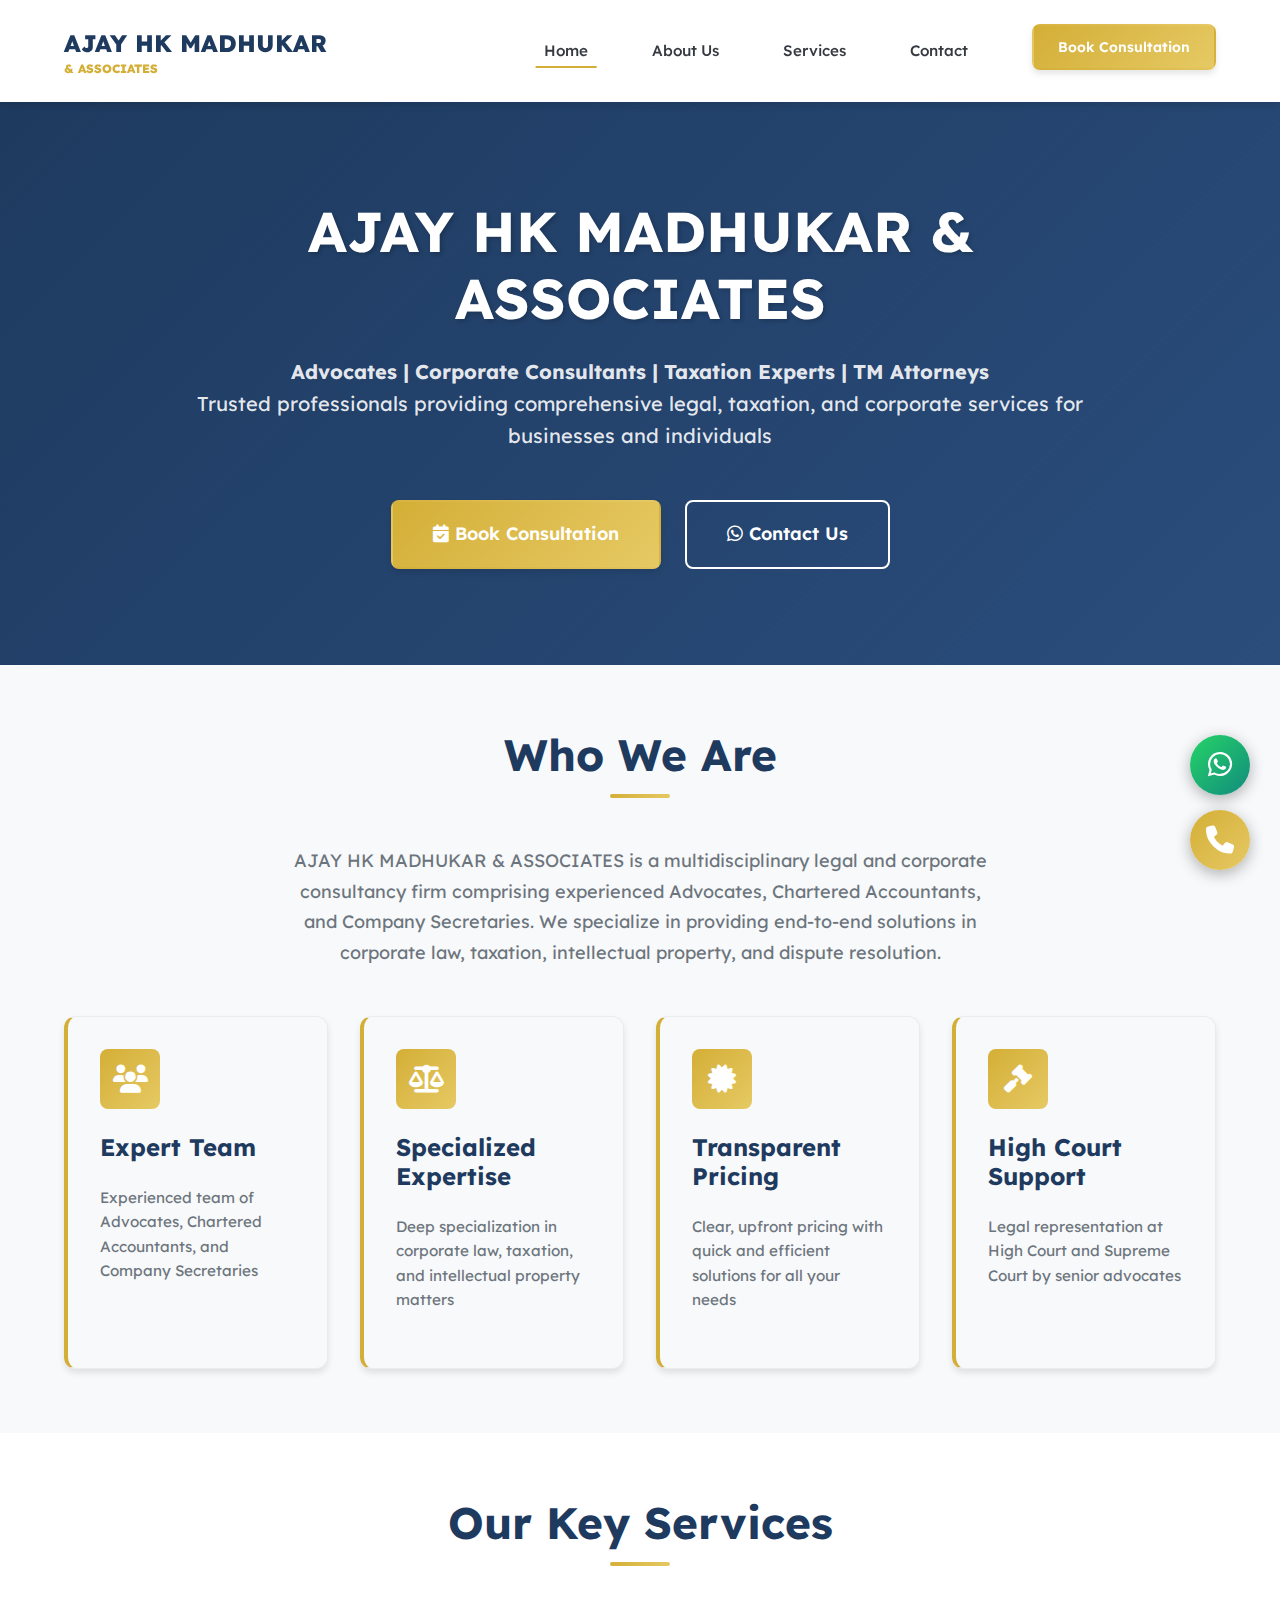
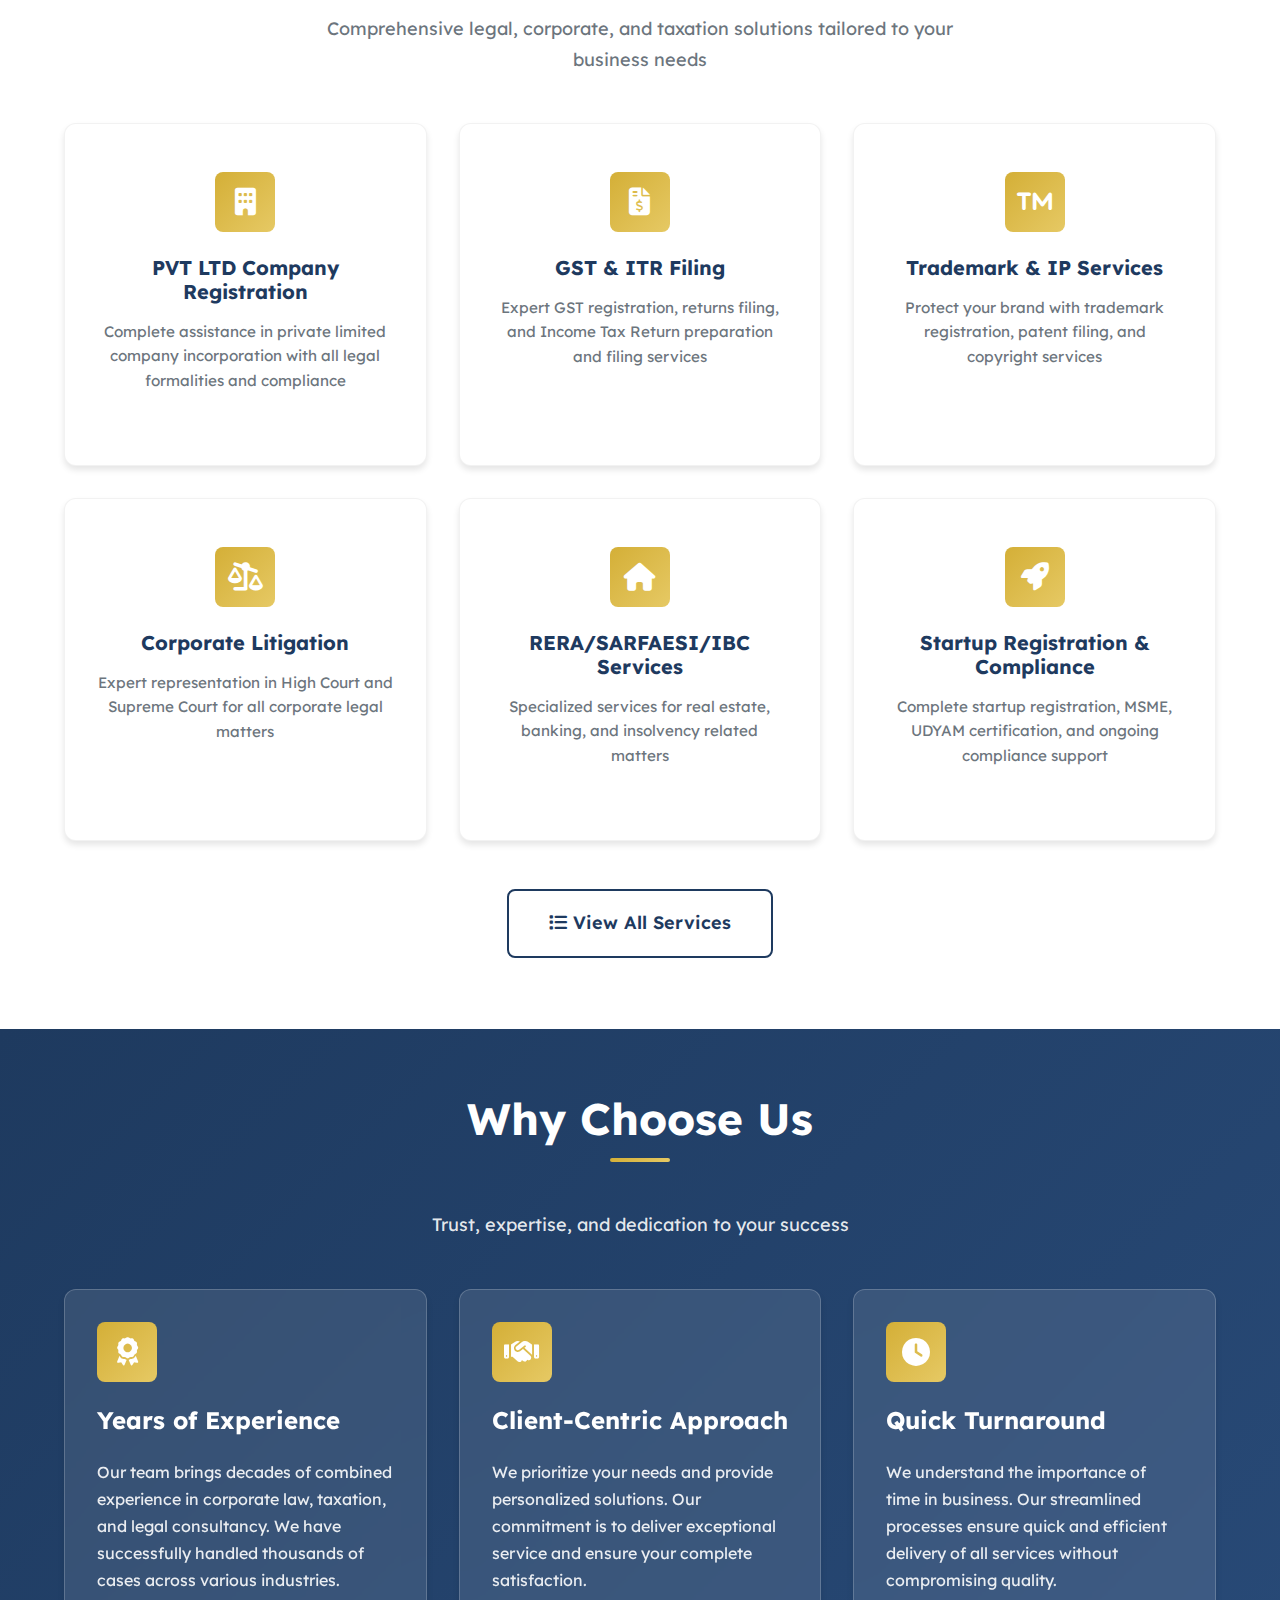
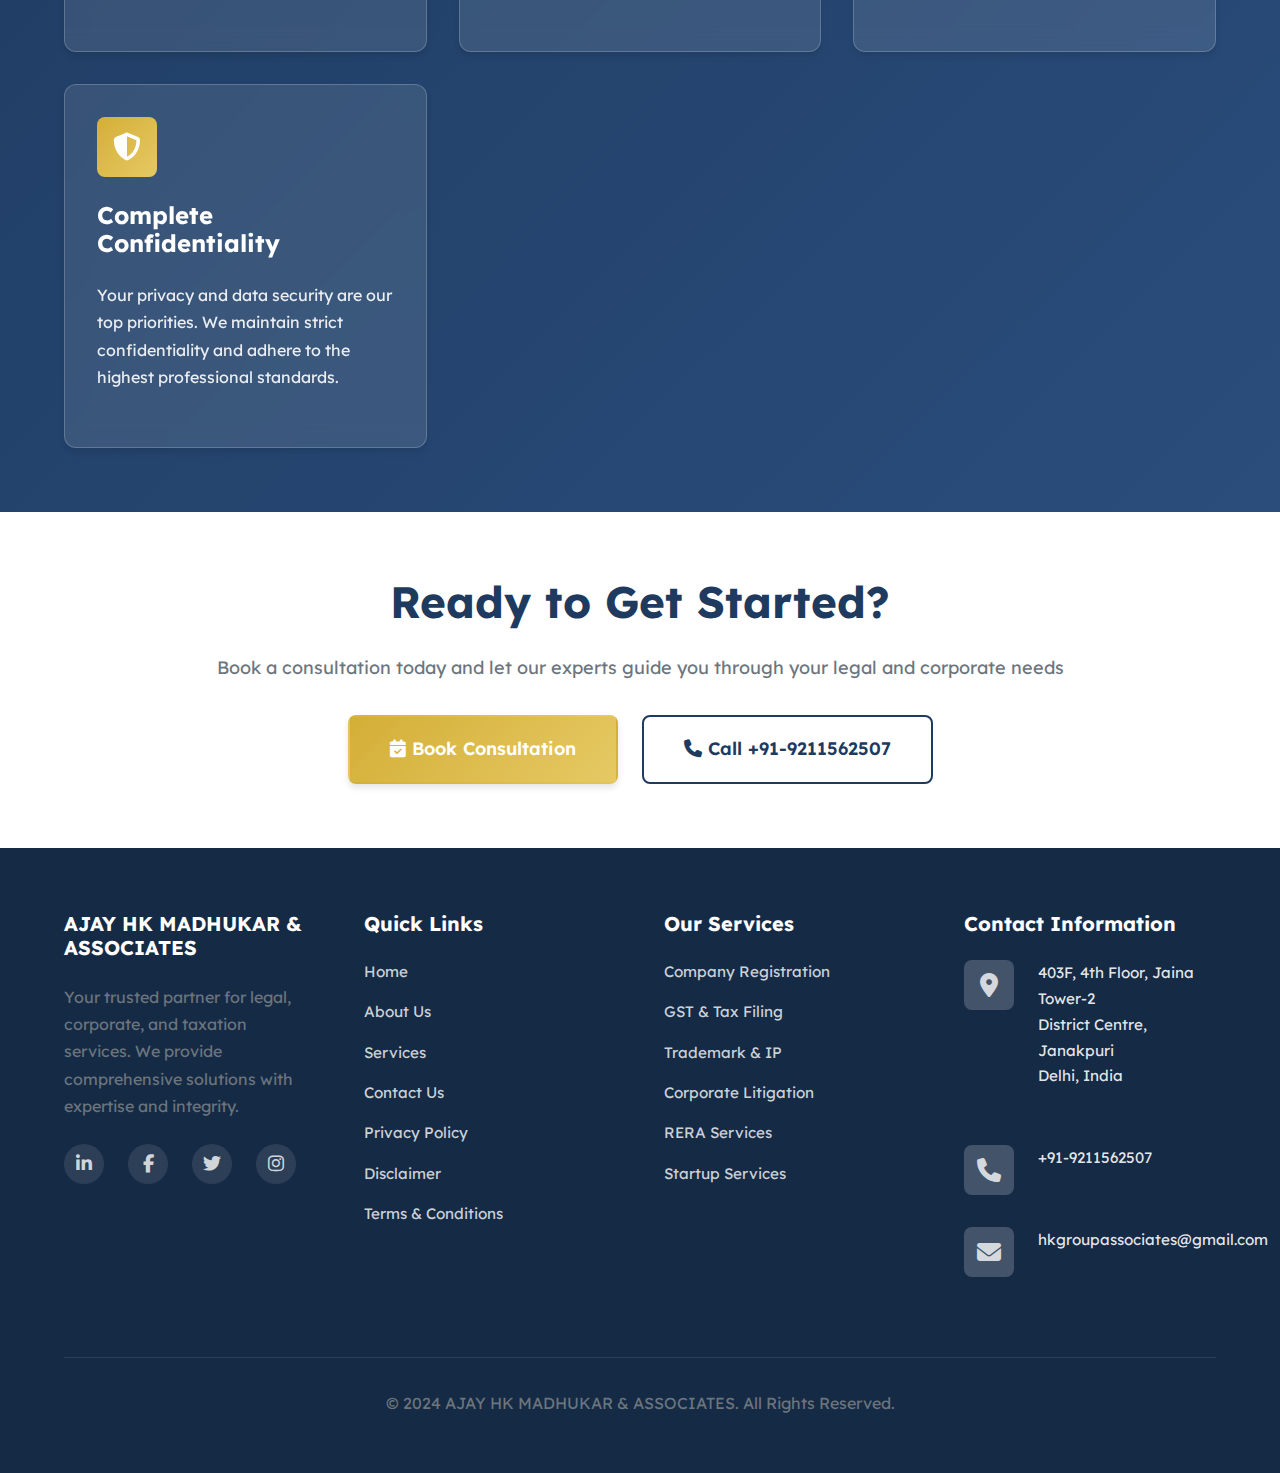
<file: index.html>
<!DOCTYPE html>
<html lang="en">

<head>
    <meta charset="UTF-8">
    <meta name="viewport" content="width=device-width, initial-scale=1.0">
    <meta name="description"
        content="AJAY HK MADHUKAR & ASSOCIATES - Expert legal, corporate, and taxation services in Delhi. Advocates, CAs, CSs providing comprehensive business solutions.">
    <meta name="keywords"
        content="corporate lawyers Delhi, taxation services, trademark registration, company registration, legal consultancy">
    <meta name="author" content="AJAY HK MADHUKAR & ASSOCIATES">

    <!-- Open Graph Tags -->
    <meta property="og:title" content="AJAY HK MADHUKAR & ASSOCIATES - Legal & Corporate Consultants">
    <meta property="og:description"
        content="Trusted professionals providing comprehensive legal, taxation, and corporate services">
    <meta property="og:type" content="website">

    <title>AJAY HK MADHUKAR & ASSOCIATES | Advocates | Corporate Consultants | Taxation Experts</title>

    <!-- Favicon -->
    <link rel="icon" type="image/x-icon" href="images/favicon.ico">

    <!-- Stylesheet -->
    <link rel="stylesheet" href="css/styles.css">

    <!-- Font Awesome for Icons -->
    <link rel="stylesheet" href="https://cdnjs.cloudflare.com/ajax/libs/font-awesome/6.4.0/css/all.min.css">
</head>

<body>
    <!-- Header & Navigation -->
    <header class="header" id="header">
        <div class="container">
            <nav class="navbar">
                <div class="logo">
                    <a href="index.html">
                        <div class="logo-text">
                            AJAY HK MADHUKAR
                            <span class="logo-subtext">& ASSOCIATES</span>
                        </div>
                    </a>
                </div>

                <button class="menu-toggle" id="menuToggle" aria-label="Toggle Navigation Menu">
                    <span></span>
                    <span></span>
                    <span></span>
                </button>

                <ul class="nav-menu" id="navMenu">
                    <li><a href="index.html" class="nav-link active">Home</a></li>
                    <li><a href="about.html" class="nav-link">About Us</a></li>
                    <li><a href="services.html" class="nav-link">Services</a></li>
                    <li><a href="contact.html" class="nav-link">Contact</a></li>
                    <li class="nav-cta">
                        <a href="contact.html" class="btn btn-primary btn-small">Book Consultation</a>
                    </li>
                </ul>
            </nav>
        </div>
    </header>

    <!-- Hero Section -->
    <section class="hero">
        <div class="container">
            <div class="hero-content">
                <h1>AJAY HK MADHUKAR & ASSOCIATES</h1>
                <p class="hero-subtitle">
                    <strong>Advocates | Corporate Consultants | Taxation Experts | TM Attorneys</strong>
                    <br>
                    Trusted professionals providing comprehensive legal, taxation, and corporate services for businesses
                    and individuals
                </p>
                <div class="hero-cta">
                    <a href="contact.html" class="btn btn-primary btn-large">
                        <i class="fas fa-calendar-check"></i> Book Consultation
                    </a>
                    <a href="https://wa.me/919211562507" class="btn btn-outline-white btn-large" target="_blank"
                        rel="noopener noreferrer">
                        <i class="fab fa-whatsapp"></i> Contact Us
                    </a>
                </div>
            </div>
        </div>
    </section>

    <!-- About Block -->
    <section class="section bg-light">
        <div class="container">
            <div class="section-header">
                <h2 class="section-title">Who We Are</h2>
                <p class="section-subtitle">
                    AJAY HK MADHUKAR & ASSOCIATES is a multidisciplinary legal and corporate consultancy firm
                    comprising experienced Advocates, Chartered Accountants, and Company Secretaries. We specialize
                    in providing end-to-end solutions in corporate law, taxation, intellectual property, and dispute
                    resolution.
                </p>
            </div>

            <div class="grid grid-4 mt-4">
                <div class="card why-choose-card">
                    <div class="card-icon">
                        <i class="fas fa-users"></i>
                    </div>
                    <h4>Expert Team</h4>
                    <p class="card-text">
                        Experienced team of Advocates, Chartered Accountants, and Company Secretaries
                    </p>
                </div>

                <div class="card why-choose-card">
                    <div class="card-icon">
                        <i class="fas fa-balance-scale"></i>
                    </div>
                    <h4>Specialized Expertise</h4>
                    <p class="card-text">
                        Deep specialization in corporate law, taxation, and intellectual property matters
                    </p>
                </div>

                <div class="card why-choose-card">
                    <div class="card-icon">
                        <i class="fas fa-certificate"></i>
                    </div>
                    <h4>Transparent Pricing</h4>
                    <p class="card-text">
                        Clear, upfront pricing with quick and efficient solutions for all your needs
                    </p>
                </div>

                <div class="card why-choose-card">
                    <div class="card-icon">
                        <i class="fas fa-gavel"></i>
                    </div>
                    <h4>High Court Support</h4>
                    <p class="card-text">
                        Legal representation at High Court and Supreme Court by senior advocates
                    </p>
                </div>
            </div>
        </div>
    </section>

    <!-- Quick Services Overview -->
    <section class="section">
        <div class="container">
            <div class="section-header">
                <h2 class="section-title">Our Key Services</h2>
                <p class="section-subtitle">
                    Comprehensive legal, corporate, and taxation solutions tailored to your business needs
                </p>
            </div>

            <div class="grid grid-3">
                <a href="services.html#registration" class="card service-card">
                    <div class="card-icon">
                        <i class="fas fa-building"></i>
                    </div>
                    <h4 class="card-title">PVT LTD Company Registration</h4>
                    <p class="card-text">
                        Complete assistance in private limited company incorporation with all legal formalities and
                        compliance
                    </p>
                </a>

                <a href="services.html#taxation" class="card service-card">
                    <div class="card-icon">
                        <i class="fas fa-file-invoice-dollar"></i>
                    </div>
                    <h4 class="card-title">GST & ITR Filing</h4>
                    <p class="card-text">
                        Expert GST registration, returns filing, and Income Tax Return preparation and filing services
                    </p>
                </a>

                <a href="services.html#intellectual-property" class="card service-card">
                    <div class="card-icon">
                        <i class="fas fa-trademark"></i>
                    </div>
                    <h4 class="card-title">Trademark & IP Services</h4>
                    <p class="card-text">
                        Protect your brand with trademark registration, patent filing, and copyright services
                    </p>
                </a>

                <a href="services.html#litigation" class="card service-card">
                    <div class="card-icon">
                        <i class="fas fa-balance-scale-right"></i>
                    </div>
                    <h4 class="card-title">Corporate Litigation</h4>
                    <p class="card-text">
                        Expert representation in High Court and Supreme Court for all corporate legal matters
                    </p>
                </a>

                <a href="services.html#litigation" class="card service-card">
                    <div class="card-icon">
                        <i class="fas fa-home"></i>
                    </div>
                    <h4 class="card-title">RERA/SARFAESI/IBC Services</h4>
                    <p class="card-text">
                        Specialized services for real estate, banking, and insolvency related matters
                    </p>
                </a>

                <a href="services.html#registration" class="card service-card">
                    <div class="card-icon">
                        <i class="fas fa-rocket"></i>
                    </div>
                    <h4 class="card-title">Startup Registration & Compliance</h4>
                    <p class="card-text">
                        Complete startup registration, MSME, UDYAM certification, and ongoing compliance support
                    </p>
                </a>
            </div>

            <div class="text-center mt-5">
                <a href="services.html" class="btn btn-secondary btn-large">
                    <i class="fas fa-list"></i> View All Services
                </a>
            </div>
        </div>
    </section>

    <!-- Why Choose Us Section -->
    <section class="section bg-primary text-white">
        <div class="container">
            <div class="section-header">
                <h2 class="section-title text-white">Why Choose Us</h2>
                <p class="section-subtitle" style="color: rgba(255, 255, 255, 0.9);">
                    Trust, expertise, and dedication to your success
                </p>
            </div>

            <div class="grid grid-2">
                <div class="card card-glass">
                    <div class="card-icon">
                        <i class="fas fa-award"></i>
                    </div>
                    <h4 class="text-white">Years of Experience</h4>
                    <p style="color: rgba(255, 255, 255, 0.9);">
                        Our team brings decades of combined experience in corporate law, taxation, and legal
                        consultancy.
                        We have successfully handled thousands of cases across various industries.
                    </p>
                </div>

                <div class="card card-glass">
                    <div class="card-icon">
                        <i class="fas fa-handshake"></i>
                    </div>
                    <h4 class="text-white">Client-Centric Approach</h4>
                    <p style="color: rgba(255, 255, 255, 0.9);">
                        We prioritize your needs and provide personalized solutions. Our commitment is to deliver
                        exceptional service and ensure your complete satisfaction.
                    </p>
                </div>

                <div class="card card-glass">
                    <div class="card-icon">
                        <i class="fas fa-clock"></i>
                    </div>
                    <h4 class="text-white">Quick Turnaround</h4>
                    <p style="color: rgba(255, 255, 255, 0.9);">
                        We understand the importance of time in business. Our streamlined processes ensure
                        quick and efficient delivery of all services without compromising quality.
                    </p>
                </div>

                <div class="card card-glass">
                    <div class="card-icon">
                        <i class="fas fa-shield-alt"></i>
                    </div>
                    <h4 class="text-white">Complete Confidentiality</h4>
                    <p style="color: rgba(255, 255, 255, 0.9);">
                        Your privacy and data security are our top priorities. We maintain strict confidentiality
                        and adhere to the highest professional standards.
                    </p>
                </div>
            </div>
        </div>
    </section>

    <!-- Call to Action -->
    <section class="section">
        <div class="container">
            <div class="text-center">
                <h2>Ready to Get Started?</h2>
                <p class="text-large mb-4">
                    Book a consultation today and let our experts guide you through your legal and corporate needs
                </p>
                <div class="hero-cta">
                    <a href="contact.html" class="btn btn-primary btn-large">
                        <i class="fas fa-calendar-check"></i> Book Consultation
                    </a>
                    <a href="tel:+919211562507" class="btn btn-secondary btn-large">
                        <i class="fas fa-phone"></i> Call +91-9211562507
                    </a>
                </div>
            </div>
        </div>
    </section>

    <!-- Floating Action Buttons -->
    <div class="floating-buttons">
        <a href="https://wa.me/919211562507" class="floating-btn whatsapp-btn" target="_blank" rel="noopener noreferrer"
            aria-label="Chat on WhatsApp">
            <i class="fab fa-whatsapp"></i>
        </a>
        <a href="tel:+919211562507" class="floating-btn call-btn" aria-label="Call Us">
            <i class="fas fa-phone"></i>
        </a>
    </div>

    <!-- Footer -->
    <footer class="footer">
        <div class="container">
            <div class="footer-content">
                <div class="footer-section">
                    <h3>AJAY HK MADHUKAR & ASSOCIATES</h3>
                    <p>
                        Your trusted partner for legal, corporate, and taxation services.
                        We provide comprehensive solutions with expertise and integrity.
                    </p>
                    <div class="social-links">
                        <a href="#" class="social-link" aria-label="LinkedIn">
                            <i class="fab fa-linkedin-in"></i>
                        </a>
                        <a href="#" class="social-link" aria-label="Facebook">
                            <i class="fab fa-facebook-f"></i>
                        </a>
                        <a href="#" class="social-link" aria-label="Twitter">
                            <i class="fab fa-twitter"></i>
                        </a>
                        <a href="#" class="social-link" aria-label="Instagram">
                            <i class="fab fa-instagram"></i>
                        </a>
                    </div>
                </div>

                <div class="footer-section">
                    <h3>Quick Links</h3>
                    <div class="footer-links">
                        <a href="index.html">Home</a>
                        <a href="about.html">About Us</a>
                        <a href="services.html">Services</a>
                        <a href="contact.html">Contact Us</a>
                        <a href="privacy.html">Privacy Policy</a>
                        <a href="disclaimer.html">Disclaimer</a>
                        <a href="terms.html">Terms & Conditions</a>
                    </div>
                </div>

                <div class="footer-section">
                    <h3>Our Services</h3>
                    <div class="footer-links">
                        <a href="services.html#registration">Company Registration</a>
                        <a href="services.html#taxation">GST & Tax Filing</a>
                        <a href="services.html#intellectual-property">Trademark & IP</a>
                        <a href="services.html#litigation">Corporate Litigation</a>
                        <a href="services.html#litigation">RERA Services</a>
                        <a href="services.html#registration">Startup Services</a>
                    </div>
                </div>

                <div class="footer-section">
                    <h3>Contact Information</h3>
                    <div class="contact-item">
                        <div class="contact-icon">
                            <i class="fas fa-map-marker-alt"></i>
                        </div>
                        <div class="contact-details">
                            <p>
                                403F, 4th Floor, Jaina Tower-2<br>
                                District Centre, Janakpuri<br>
                                Delhi, India
                            </p>
                        </div>
                    </div>
                    <div class="contact-item">
                        <div class="contact-icon">
                            <i class="fas fa-phone"></i>
                        </div>
                        <div class="contact-details">
                            <a href="tel:+919211562507">+91-9211562507</a>
                        </div>
                    </div>
                    <div class="contact-item">
                        <div class="contact-icon">
                            <i class="fas fa-envelope"></i>
                        </div>
                        <div class="contact-details">
                            <a href="mailto:hkgroupassociates@gmail.com">hkgroupassociates@gmail.com</a>
                        </div>
                    </div>
                </div>
            </div>

            <div class="footer-bottom">
                <p>&copy; 2024 AJAY HK MADHUKAR & ASSOCIATES. All Rights Reserved.</p>
            </div>
        </div>
    </footer>

    <!-- JavaScript -->
    <script src="js/main.js"></script>
</body>

</html>
</file>
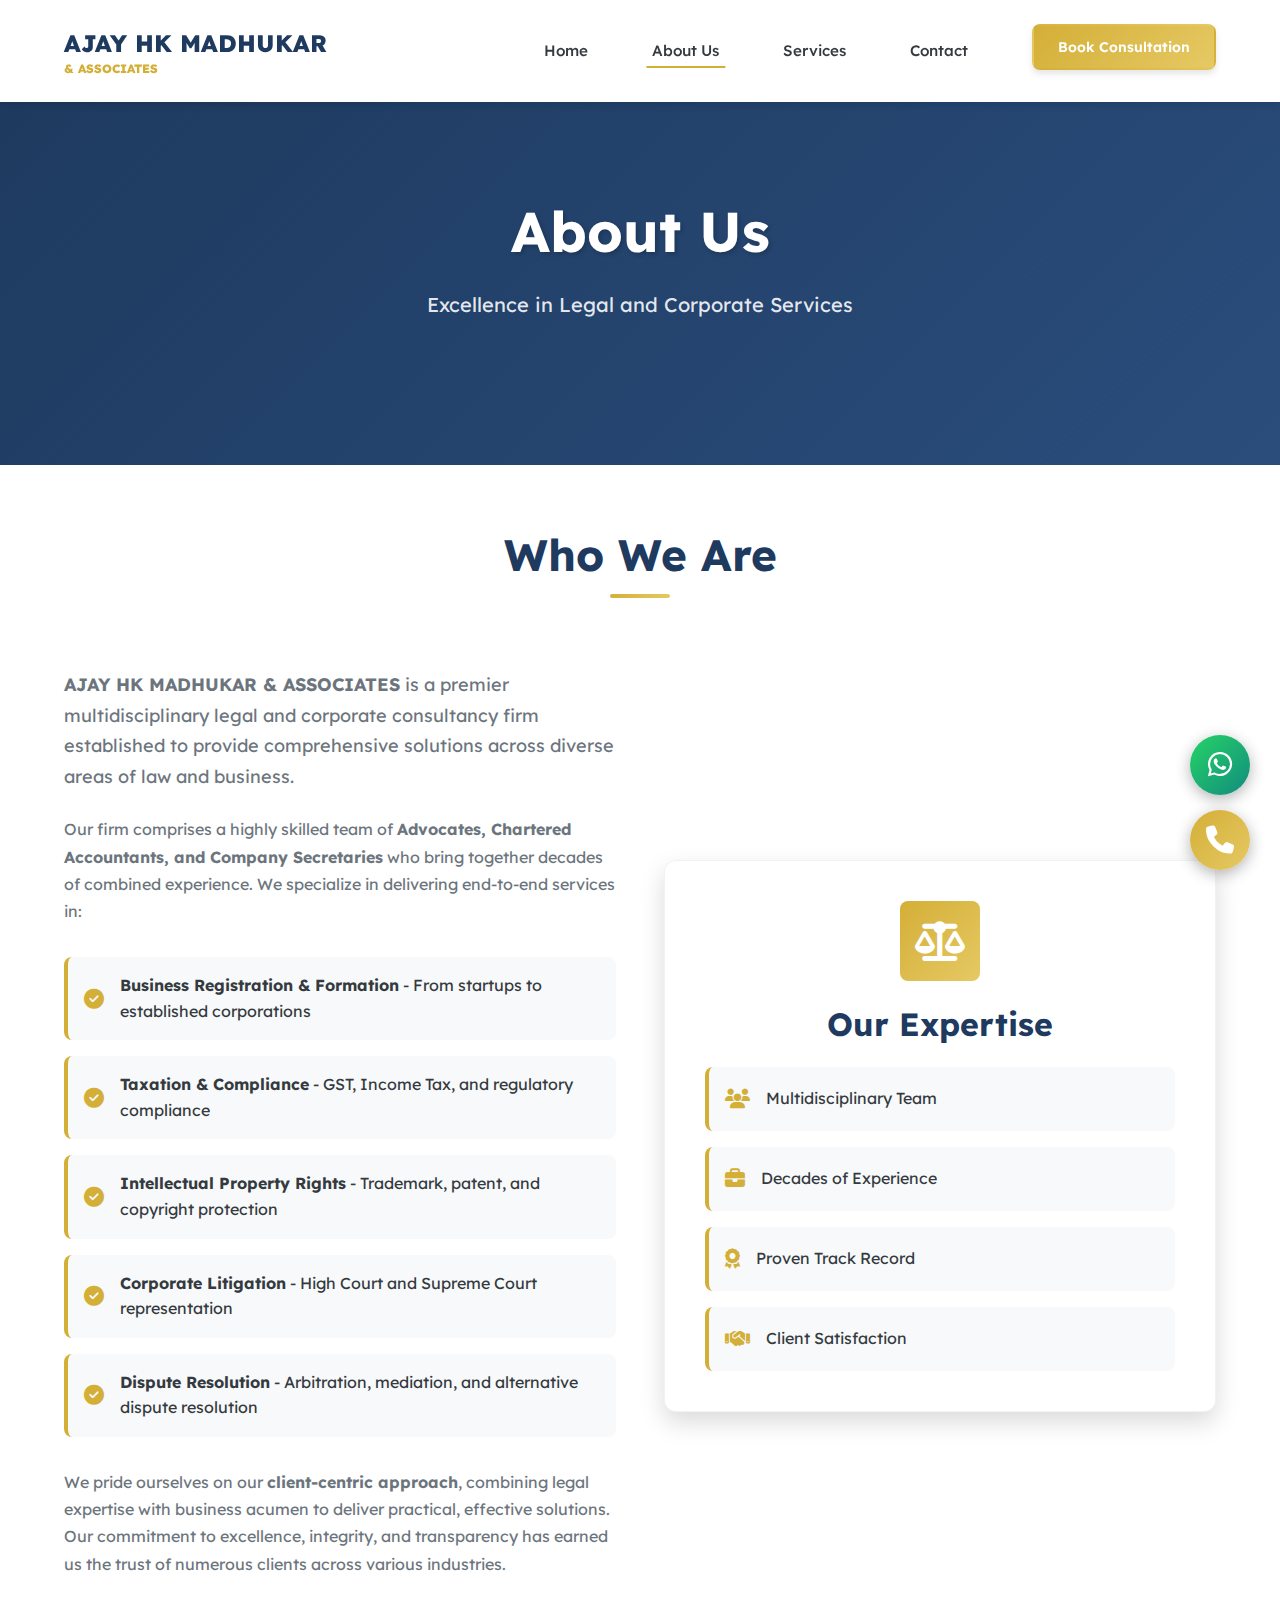
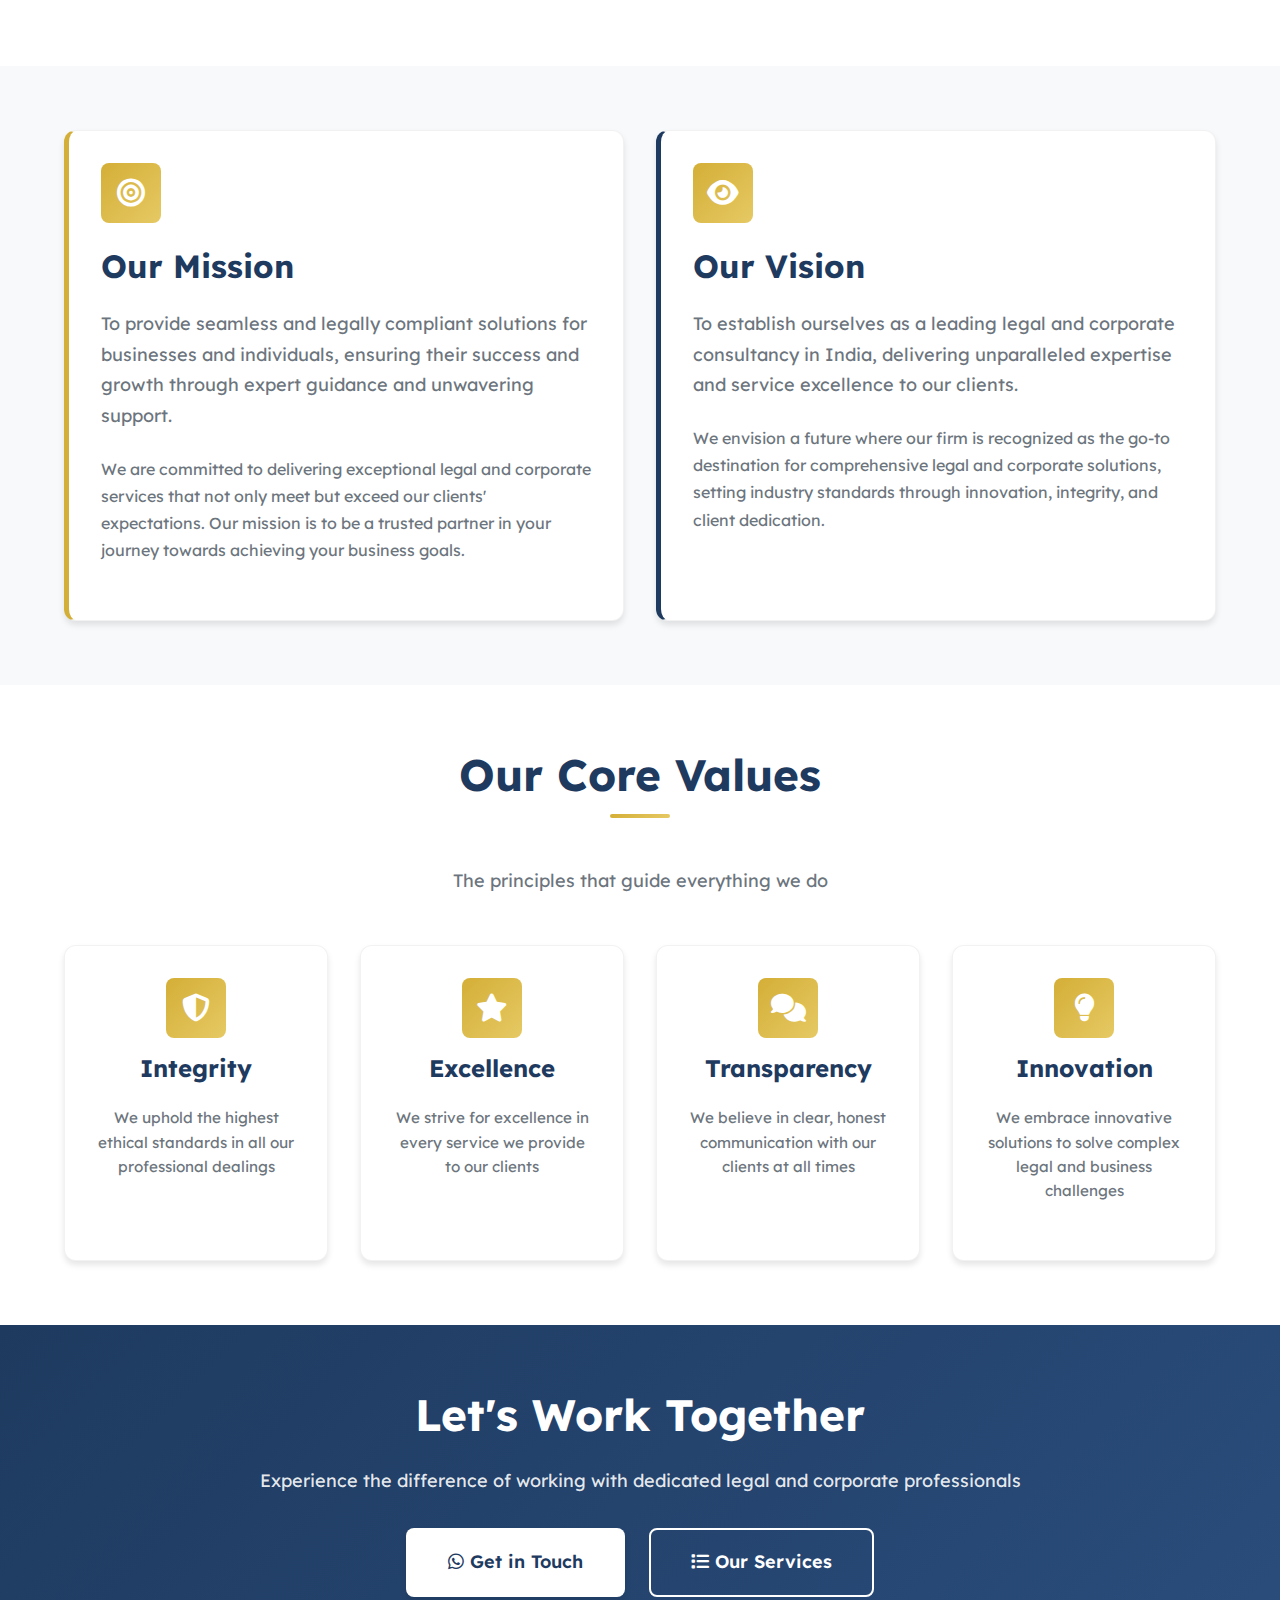
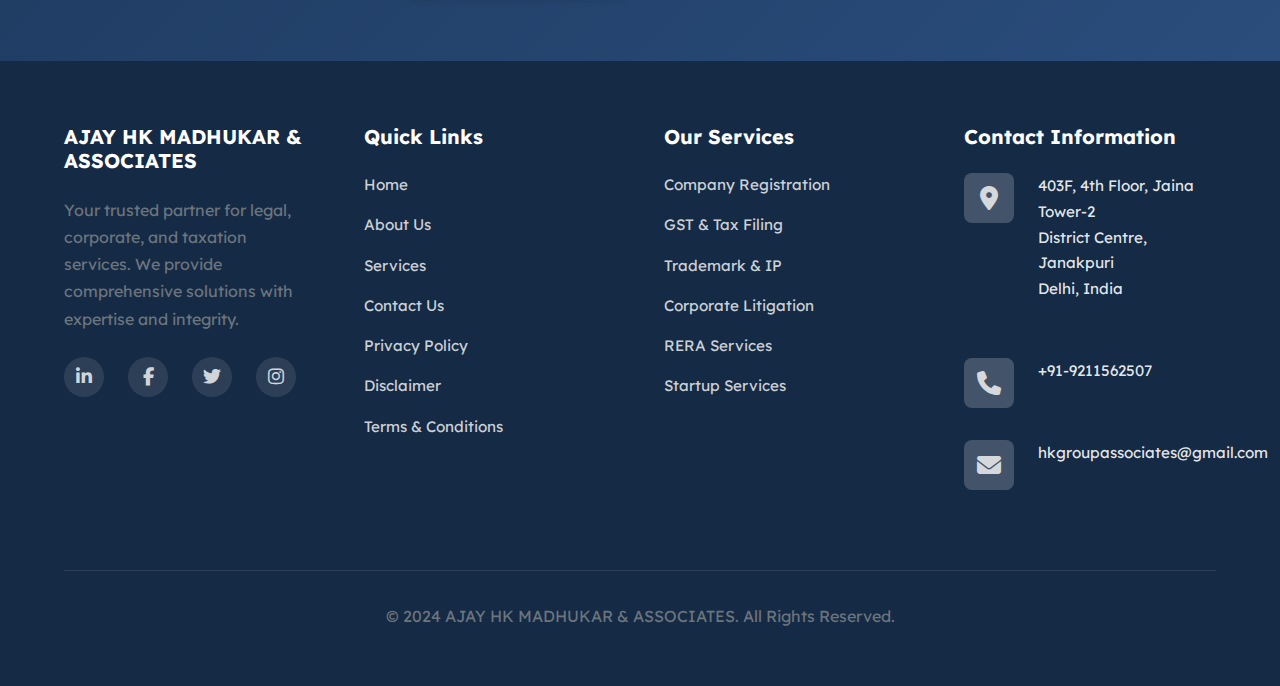
<file: about.html>
<!DOCTYPE html>
<html lang="en">

<head>
    <meta charset="UTF-8">
    <meta name="viewport" content="width=device-width, initial-scale=1.0">
    <meta name="description"
        content="Learn about AJAY HK MADHUKAR & ASSOCIATES - Our mission, vision, and expert team of legal and corporate professionals.">
    <title>About Us | AJAY HK MADHUKAR & ASSOCIATES</title>

    <link rel="icon" type="image/x-icon" href="images/favicon.ico">
    <link rel="stylesheet" href="css/styles.css">
    <link rel="stylesheet" href="https://cdnjs.cloudflare.com/ajax/libs/font-awesome/6.4.0/css/all.min.css">
</head>

<body>
    <!-- Header & Navigation -->
    <header class="header" id="header">
        <div class="container">
            <nav class="navbar">
                <div class="logo">
                    <a href="index.html">
                        <div class="logo-text">
                            AJAY HK MADHUKAR
                            <span class="logo-subtext">& ASSOCIATES</span>
                        </div>
                    </a>
                </div>

                <button class="menu-toggle" id="menuToggle" aria-label="Toggle Navigation Menu">
                    <span></span>
                    <span></span>
                    <span></span>
                </button>

                <ul class="nav-menu" id="navMenu">
                    <li><a href="index.html" class="nav-link">Home</a></li>
                    <li><a href="about.html" class="nav-link active">About Us</a></li>
                    <li><a href="services.html" class="nav-link">Services</a></li>
                    <li><a href="contact.html" class="nav-link">Contact</a></li>
                    <li class="nav-cta">
                        <a href="contact.html" class="btn btn-primary btn-small">Book Consultation</a>
                    </li>
                </ul>
            </nav>
        </div>
    </header>

    <!-- Page Header -->
    <section class="hero section-sm">
        <div class="container">
            <div class="hero-content">
                <h1>About Us</h1>
                <p class="hero-subtitle">
                    Excellence in Legal and Corporate Services
                </p>
            </div>
        </div>
    </section>

    <!-- Who We Are Section -->
    <section class="section">
        <div class="container">
            <div class="section-header">
                <h2 class="section-title">Who We Are</h2>
            </div>

            <div class="about-content">
                <div class="about-text">
                    <p class="text-large">
                        <strong>AJAY HK MADHUKAR & ASSOCIATES</strong> is a premier multidisciplinary legal and
                        corporate
                        consultancy firm established to provide comprehensive solutions across diverse areas of law and
                        business.
                    </p>
                    <p>
                        Our firm comprises a highly skilled team of <strong>Advocates, Chartered Accountants, and
                            Company Secretaries</strong>
                        who bring together decades of combined experience. We specialize in delivering end-to-end
                        services in:
                    </p>

                    <div class="feature-list">
                        <div class="feature-item">
                            <span class="feature-icon"><i class="fas fa-check-circle"></i></span>
                            <span><strong>Business Registration & Formation</strong> - From startups to established
                                corporations</span>
                        </div>
                        <div class="feature-item">
                            <span class="feature-icon"><i class="fas fa-check-circle"></i></span>
                            <span><strong>Taxation & Compliance</strong> - GST, Income Tax, and regulatory
                                compliance</span>
                        </div>
                        <div class="feature-item">
                            <span class="feature-icon"><i class="fas fa-check-circle"></i></span>
                            <span><strong>Intellectual Property Rights</strong> - Trademark, patent, and copyright
                                protection</span>
                        </div>
                        <div class="feature-item">
                            <span class="feature-icon"><i class="fas fa-check-circle"></i></span>
                            <span><strong>Corporate Litigation</strong> - High Court and Supreme Court
                                representation</span>
                        </div>
                        <div class="feature-item">
                            <span class="feature-icon"><i class="fas fa-check-circle"></i></span>
                            <span><strong>Dispute Resolution</strong> - Arbitration, mediation, and alternative dispute
                                resolution</span>
                        </div>
                    </div>

                    <p class="mt-4">
                        We pride ourselves on our <strong>client-centric approach</strong>, combining legal expertise
                        with
                        business acumen to deliver practical, effective solutions. Our commitment to excellence,
                        integrity,
                        and transparency has earned us the trust of numerous clients across various industries.
                    </p>
                </div>

                <div class="about-image">
                    <div class="card" style="padding: 2.5rem;">
                        <div class="card-icon"
                            style="margin: 0 auto 1.5rem; width: 80px; height: 80px; font-size: 2.5rem;">
                            <i class="fas fa-balance-scale"></i>
                        </div>
                        <h3 class="text-center" style="color: var(--color-primary);">Our Expertise</h3>
                        <div class="feature-list mt-3">
                            <div class="feature-item">
                                <span class="feature-icon"><i class="fas fa-users"></i></span>
                                <span>Multidisciplinary Team</span>
                            </div>
                            <div class="feature-item">
                                <span class="feature-icon"><i class="fas fa-briefcase"></i></span>
                                <span>Decades of Experience</span>
                            </div>
                            <div class="feature-item">
                                <span class="feature-icon"><i class="fas fa-award"></i></span>
                                <span>Proven Track Record</span>
                            </div>
                            <div class="feature-item">
                                <span class="feature-icon"><i class="fas fa-handshake"></i></span>
                                <span>Client Satisfaction</span>
                            </div>
                        </div>
                    </div>
                </div>
            </div>
        </div>
    </section>

    <!-- Mission & Vision Section -->
    <section class="section bg-light">
        <div class="container">
            <div class="grid grid-2">
                <div class="card" style="border-left: 5px solid var(--color-secondary);">
                    <div class="card-icon">
                        <i class="fas fa-bullseye"></i>
                    </div>
                    <h3>Our Mission</h3>
                    <p class="text-large">
                        To provide seamless and legally compliant solutions for businesses and individuals,
                        ensuring their success and growth through expert guidance and unwavering support.
                    </p>
                    <p>
                        We are committed to delivering exceptional legal and corporate services that not only
                        meet but exceed our clients' expectations. Our mission is to be a trusted partner in
                        your journey towards achieving your business goals.
                    </p>
                </div>

                <div class="card" style="border-left: 5px solid var(--color-primary);">
                    <div class="card-icon">
                        <i class="fas fa-eye"></i>
                    </div>
                    <h3>Our Vision</h3>
                    <p class="text-large">
                        To establish ourselves as a leading legal and corporate consultancy in India,
                        delivering unparalleled expertise and service excellence to our clients.
                    </p>
                    <p>
                        We envision a future where our firm is recognized as the go-to destination for
                        comprehensive legal and corporate solutions, setting industry standards through
                        innovation, integrity, and client dedication.
                    </p>
                </div>
            </div>
        </div>
    </section>

    <!-- Our Values Section -->
    <section class="section">
        <div class="container">
            <div class="section-header">
                <h2 class="section-title">Our Core Values</h2>
                <p class="section-subtitle">
                    The principles that guide everything we do
                </p>
            </div>

            <div class="grid grid-4">
                <div class="card text-center">
                    <div class="card-icon" style="margin: 0 auto 1rem;">
                        <i class="fas fa-shield-alt"></i>
                    </div>
                    <h4>Integrity</h4>
                    <p class="card-text">
                        We uphold the highest ethical standards in all our professional dealings
                    </p>
                </div>

                <div class="card text-center">
                    <div class="card-icon" style="margin: 0 auto 1rem;">
                        <i class="fas fa-star"></i>
                    </div>
                    <h4>Excellence</h4>
                    <p class="card-text">
                        We strive for excellence in every service we provide to our clients
                    </p>
                </div>

                <div class="card text-center">
                    <div class="card-icon" style="margin: 0 auto 1rem;">
                        <i class="fas fa-comments"></i>
                    </div>
                    <h4>Transparency</h4>
                    <p class="card-text">
                        We believe in clear, honest communication with our clients at all times
                    </p>
                </div>

                <div class="card text-center">
                    <div class="card-icon" style="margin: 0 auto 1rem;">
                        <i class="fas fa-lightbulb"></i>
                    </div>
                    <h4>Innovation</h4>
                    <p class="card-text">
                        We embrace innovative solutions to solve complex legal and business challenges
                    </p>
                </div>
            </div>
        </div>
    </section>

    <!-- CTA Section -->
    <section class="section bg-primary text-white">
        <div class="container">
            <div class="text-center">
                <h2 class="text-white">Let's Work Together</h2>
                <p class="text-large mb-4" style="color: rgba(255, 255, 255, 0.9);">
                    Experience the difference of working with dedicated legal and corporate professionals
                </p>
                <div class="hero-cta">
                    <a href="https://wa.me/919211562507" class="btn btn-primary btn-large"
                        style="background: white; color: var(--color-primary);" target="_blank"
                        rel="noopener noreferrer">
                        <i class="fab fa-whatsapp"></i> Get in Touch
                    </a>
                    <a href="services.html" class="btn btn-outline-white btn-large">
                        <i class="fas fa-list"></i> Our Services
                    </a>
                </div>
            </div>
        </div>
    </section>

    <!-- Floating Action Buttons -->
    <div class="floating-buttons">
        <a href="https://wa.me/919211562507" class="floating-btn whatsapp-btn" target="_blank" rel="noopener noreferrer"
            aria-label="Chat on WhatsApp">
            <i class="fab fa-whatsapp"></i>
        </a>
        <a href="tel:+919211562507" class="floating-btn call-btn" aria-label="Call Us">
            <i class="fas fa-phone"></i>
        </a>
    </div>

    <!-- Footer -->
    <footer class="footer">
        <div class="container">
            <div class="footer-content">
                <div class="footer-section">
                    <h3>AJAY HK MADHUKAR & ASSOCIATES</h3>
                    <p>
                        Your trusted partner for legal, corporate, and taxation services.
                        We provide comprehensive solutions with expertise and integrity.
                    </p>
                    <div class="social-links">
                        <a href="#" class="social-link" aria-label="LinkedIn">
                            <i class="fab fa-linkedin-in"></i>
                        </a>
                        <a href="#" class="social-link" aria-label="Facebook">
                            <i class="fab fa-facebook-f"></i>
                        </a>
                        <a href="#" class="social-link" aria-label="Twitter">
                            <i class="fab fa-twitter"></i>
                        </a>
                        <a href="#" class="social-link" aria-label="Instagram">
                            <i class="fab fa-instagram"></i>
                        </a>
                    </div>
                </div>

                <div class="footer-section">
                    <h3>Quick Links</h3>
                    <div class="footer-links">
                        <a href="index.html">Home</a>
                        <a href="about.html">About Us</a>
                        <a href="services.html">Services</a>
                        <a href="contact.html">Contact Us</a>
                        <a href="privacy.html">Privacy Policy</a>
                        <a href="disclaimer.html">Disclaimer</a>
                        <a href="terms.html">Terms & Conditions</a>
                    </div>
                </div>

                <div class="footer-section">
                    <h3>Our Services</h3>
                    <div class="footer-links">
                        <a href="services.html#registration">Company Registration</a>
                        <a href="services.html#taxation">GST & Tax Filing</a>
                        <a href="services.html#intellectual-property">Trademark & IP</a>
                        <a href="services.html#litigation">Corporate Litigation</a>
                        <a href="services.html#litigation">RERA Services</a>
                        <a href="services.html#registration">Startup Services</a>
                    </div>
                </div>

                <div class="footer-section">
                    <h3>Contact Information</h3>
                    <div class="contact-item">
                        <div class="contact-icon">
                            <i class="fas fa-map-marker-alt"></i>
                        </div>
                        <div class="contact-details">
                            <p>
                                403F, 4th Floor, Jaina Tower-2<br>
                                District Centre, Janakpuri<br>
                                Delhi, India
                            </p>
                        </div>
                    </div>
                    <div class="contact-item">
                        <div class="contact-icon">
                            <i class="fas fa-phone"></i>
                        </div>
                        <div class="contact-details">
                            <a href="tel:+919211562507">+91-9211562507</a>
                        </div>
                    </div>
                    <div class="contact-item">
                        <div class="contact-icon">
                            <i class="fas fa-envelope"></i>
                        </div>
                        <div class="contact-details">
                            <a href="mailto:hkgroupassociates@gmail.com">hkgroupassociates@gmail.com</a>
                        </div>
                    </div>
                </div>
            </div>

            <div class="footer-bottom">
                <p>&copy; 2024 AJAY HK MADHUKAR & ASSOCIATES. All Rights Reserved.</p>
            </div>
        </div>
    </footer>

    <script src="js/main.js"></script>
</body>

</html>
</file>
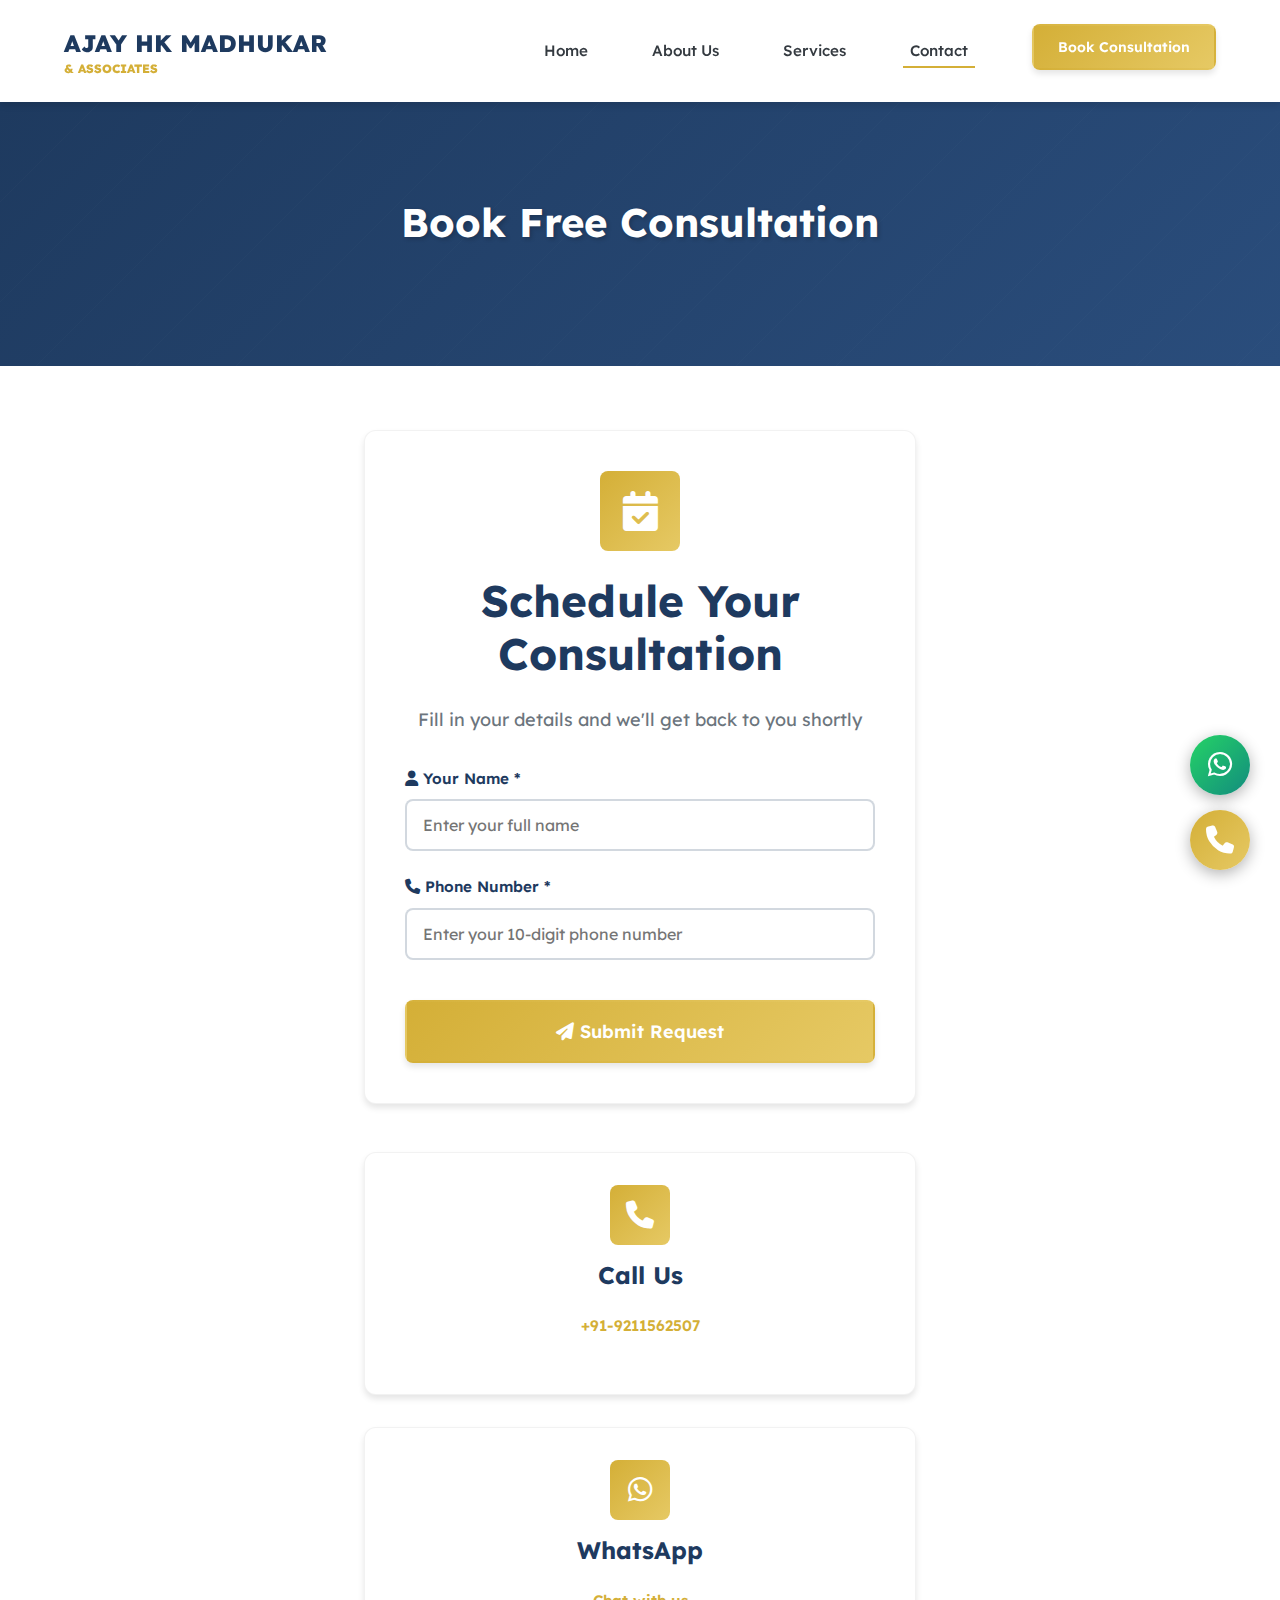
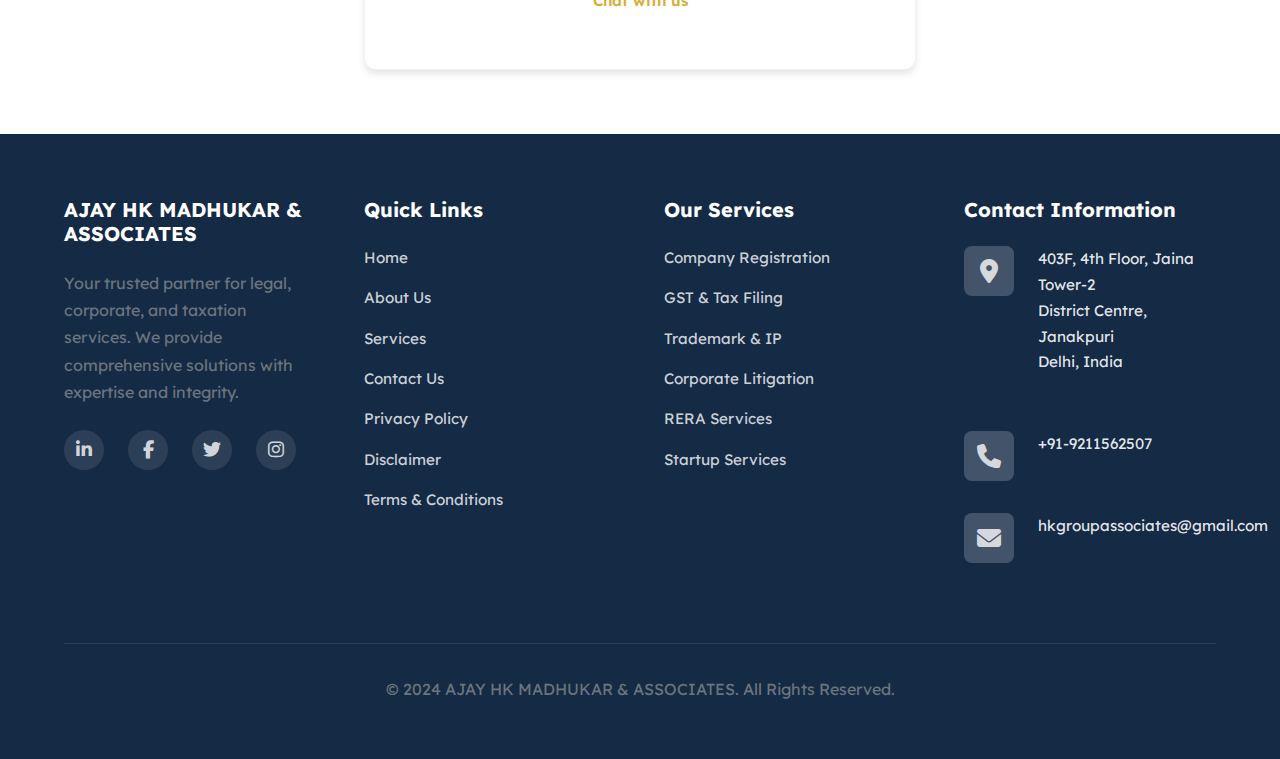
<file: contact.html>
<!DOCTYPE html>
<html lang="en">

<head>
    <meta charset="UTF-8">
    <meta name="viewport" content="width=device-width, initial-scale=1.0">
    <meta name="description"
        content="Book a free consultation with AJAY HK MADHUKAR & ASSOCIATES - Expert legal and corporate services">
    <title>Book Consultation | AJAY HK MADHUKAR & ASSOCIATES</title>

    <link rel="icon" type="image/x-icon" href="images/favicon.ico">
    <link rel="stylesheet" href="css/styles.css">
    <link rel="stylesheet" href="https://cdnjs.cloudflare.com/ajax/libs/font-awesome/6.4.0/css/all.min.css">
</head>

<body>
    <!-- Header & Navigation -->
    <header class="header" id="header">
        <div class="container">
            <nav class="navbar">
                <div class="logo">
                    <a href="index.html">
                        <div class="logo-text">
                            AJAY HK MADHUKAR
                            <span class="logo-subtext">& ASSOCIATES</span>
                        </div>
                    </a>
                </div>

                <button class="menu-toggle" id="menuToggle" aria-label="Toggle Navigation Menu">
                    <span></span>
                    <span></span>
                    <span></span>
                </button>

                <ul class="nav-menu" id="navMenu">
                    <li><a href="index.html" class="nav-link">Home</a></li>
                    <li><a href="about.html" class="nav-link">About Us</a></li>
                    <li><a href="services.html" class="nav-link">Services</a></li>
                    <li><a href="contact.html" class="nav-link active">Contact</a></li>
                    <li class="nav-cta">
                        <a href="contact.html" class="btn btn-primary btn-small">Book Consultation</a>
                    </li>
                </ul>
            </nav>
        </div>
    </header>

    <!-- Page Header -->
    <section class="hero section-sm">
        <div class="container">
            <div class="hero-content">
                <h1 style="font-size: 2.5rem;">Book Free Consultation</h1>
            </div>
        </div>
    </section>

    <!-- Contact Form Section -->
    <section class="section">
        <div class="container" style="max-width: 600px;">
            <div class="card" style="padding: 2.5rem;">
                <div class="text-center mb-4">
                    <div class="card-icon" style="margin: 0 auto 1.5rem; width: 80px; height: 80px; font-size: 2.5rem;">
                        <i class="fas fa-calendar-check"></i>
                    </div>
                    <h2>Schedule Your Consultation</h2>
                    <p class="text-large" style="color: var(--color-gray); margin-bottom: 2rem;">
                        Fill in your details and we'll get back to you shortly
                    </p>
                </div>

                <form id="consultationForm" class="consultation-form">
                    <div class="form-group">
                        <label for="name" class="form-label">
                            <i class="fas fa-user"></i> Your Name *
                        </label>
                        <input type="text" id="name" name="name" class="form-control" placeholder="Enter your full name"
                            required>
                        <span class="form-error">Please enter your name</span>
                    </div>

                    <div class="form-group">
                        <label for="phone" class="form-label">
                            <i class="fas fa-phone"></i> Phone Number *
                        </label>
                        <input type="tel" id="phone" name="phone" class="form-control"
                            placeholder="Enter your 10-digit phone number" minlength="10" maxlength="10" required>
                        <span class="form-error">Please enter a valid 10-digit phone number</span>
                    </div>

                    <button type="submit" class="btn btn-primary btn-large" style="width: 100%; margin-top: 1rem;">
                        <i class="fas fa-paper-plane"></i> Submit Request
                    </button>
                </form>

                <div id="successMessage" class="success-message" style="display: none;">
                    <div class="card"
                        style="background: #d4edda; border: 2px solid #28a745; padding: 1.5rem; text-align: center; margin-top: 2rem;">
                        <i class="fas fa-check-circle"
                            style="color: #28a745; font-size: 3rem; margin-bottom: 1rem;"></i>
                        <h3 style="color: #155724; margin-bottom: 0.5rem;">Thank You!</h3>
                        <p style="color: #155724; margin: 0;">We've received your request and will contact you shortly.
                        </p>
                    </div>
                </div>
            </div>

            <!-- Contact Info Cards -->
            <div class="grid grid-2" style="margin-top: 3rem;">
                <div class="card text-center">
                    <div class="card-icon" style="margin: 0 auto 1rem;">
                        <i class="fas fa-phone"></i>
                    </div>
                    <h4>Call Us</h4>
                    <p class="card-text">
                        <a href="tel:+919211562507" style="color: var(--color-secondary); font-weight: 600;">
                            +91-9211562507
                        </a>
                    </p>
                </div>

                <div class="card text-center">
                    <div class="card-icon" style="margin: 0 auto 1rem;">
                        <i class="fab fa-whatsapp"></i>
                    </div>
                    <h4>WhatsApp</h4>
                    <p class="card-text">
                        <a href="https://wa.me/919211562507" target="_blank" rel="noopener noreferrer"
                            style="color: var(--color-secondary); font-weight: 600;">
                            Chat with us
                        </a>
                    </p>
                </div>
            </div>
        </div>
    </section>

    <!-- Floating Action Buttons -->
    <div class="floating-buttons">
        <a href="https://wa.me/919211562507" class="floating-btn whatsapp-btn" target="_blank" rel="noopener noreferrer"
            aria-label="Chat on WhatsApp">
            <i class="fab fa-whatsapp"></i>
        </a>
        <a href="tel:+919211562507" class="floating-btn call-btn" aria-label="Call Us">
            <i class="fas fa-phone"></i>
        </a>
    </div>

    <!-- Footer -->
    <footer class="footer">
        <div class="container">
            <div class="footer-content">
                <div class="footer-section">
                    <h3>AJAY HK MADHUKAR & ASSOCIATES</h3>
                    <p>
                        Your trusted partner for legal, corporate, and taxation services.
                        We provide comprehensive solutions with expertise and integrity.
                    </p>
                    <div class="social-links">
                        <a href="#" class="social-link" aria-label="LinkedIn">
                            <i class="fab fa-linkedin-in"></i>
                        </a>
                        <a href="#" class="social-link" aria-label="Facebook">
                            <i class="fab fa-facebook-f"></i>
                        </a>
                        <a href="#" class="social-link" aria-label="Twitter">
                            <i class="fab fa-twitter"></i>
                        </a>
                        <a href="#" class="social-link" aria-label="Instagram">
                            <i class="fab fa-instagram"></i>
                        </a>
                    </div>
                </div>

                <div class="footer-section">
                    <h3>Quick Links</h3>
                    <div class="footer-links">
                        <a href="index.html">Home</a>
                        <a href="about.html">About Us</a>
                        <a href="services.html">Services</a>
                        <a href="contact.html">Contact Us</a>
                        <a href="privacy.html">Privacy Policy</a>
                        <a href="disclaimer.html">Disclaimer</a>
                        <a href="terms.html">Terms & Conditions</a>
                    </div>
                </div>

                <div class="footer-section">
                    <h3>Our Services</h3>
                    <div class="footer-links">
                        <a href="services.html#registration">Company Registration</a>
                        <a href="services.html#taxation">GST & Tax Filing</a>
                        <a href="services.html#intellectual-property">Trademark & IP</a>
                        <a href="services.html#litigation">Corporate Litigation</a>
                        <a href="services.html#litigation">RERA Services</a>
                        <a href="services.html#registration">Startup Services</a>
                    </div>
                </div>

                <div class="footer-section">
                    <h3>Contact Information</h3>
                    <div class="contact-item">
                        <div class="contact-icon">
                            <i class="fas fa-map-marker-alt"></i>
                        </div>
                        <div class="contact-details">
                            <p>
                                403F, 4th Floor, Jaina Tower-2<br>
                                District Centre, Janakpuri<br>
                                Delhi, India
                            </p>
                        </div>
                    </div>
                    <div class="contact-item">
                        <div class="contact-icon">
                            <i class="fas fa-phone"></i>
                        </div>
                        <div class="contact-details">
                            <a href="tel:+919211562507">+91-9211562507</a>
                        </div>
                    </div>
                    <div class="contact-item">
                        <div class="contact-icon">
                            <i class="fas fa-envelope"></i>
                        </div>
                        <div class="contact-details">
                            <a href="mailto:hkgroupassociates@gmail.com">hkgroupassociates@gmail.com</a>
                        </div>
                    </div>
                </div>
            </div>

            <div class="footer-bottom">
                <p>&copy; 2024 AJAY HK MADHUKAR & ASSOCIATES. All Rights Reserved.</p>
            </div>
        </div>
    </footer>

    <script src="js/main.js"></script>
    <script>
        // Form submission handler
        document.getElementById('consultationForm').addEventListener('submit', function (e) {
            e.preventDefault();

            const name = document.getElementById('name').value.trim();
            const phone = document.getElementById('phone').value.trim();

            // Validate inputs
            if (!name || !phone) {
                alert('Please fill in all required fields');
                return;
            }

            // Validate phone number (10 digits, starting with 6-9 for Indian mobile numbers)
            const phoneRegex = /^[6-9][0-9]{9}$/;
            if (!phoneRegex.test(phone)) {
                alert('Please enter a valid 10-digit Indian mobile number (starting with 6, 7, 8, or 9)');
                return;
            }

            // Hide form and show success message
            this.style.display = 'none';
            document.getElementById('successMessage').style.display = 'block';

            // Optional: Send to WhatsApp
            const message = `Hello! I would like to book a consultation.%0AName: ${encodeURIComponent(name)}%0APhone: ${encodeURIComponent(phone)}`;
            setTimeout(() => {
                window.open(`https://wa.me/919211562507?text=${message}`, '_blank');
            }, 1500);
        });

        // Allow only numbers in phone input
        document.getElementById('phone').addEventListener('input', function (e) {
            this.value = this.value.replace(/[^0-9]/g, '');
        });
    </script>
</body>

</html>
</file>
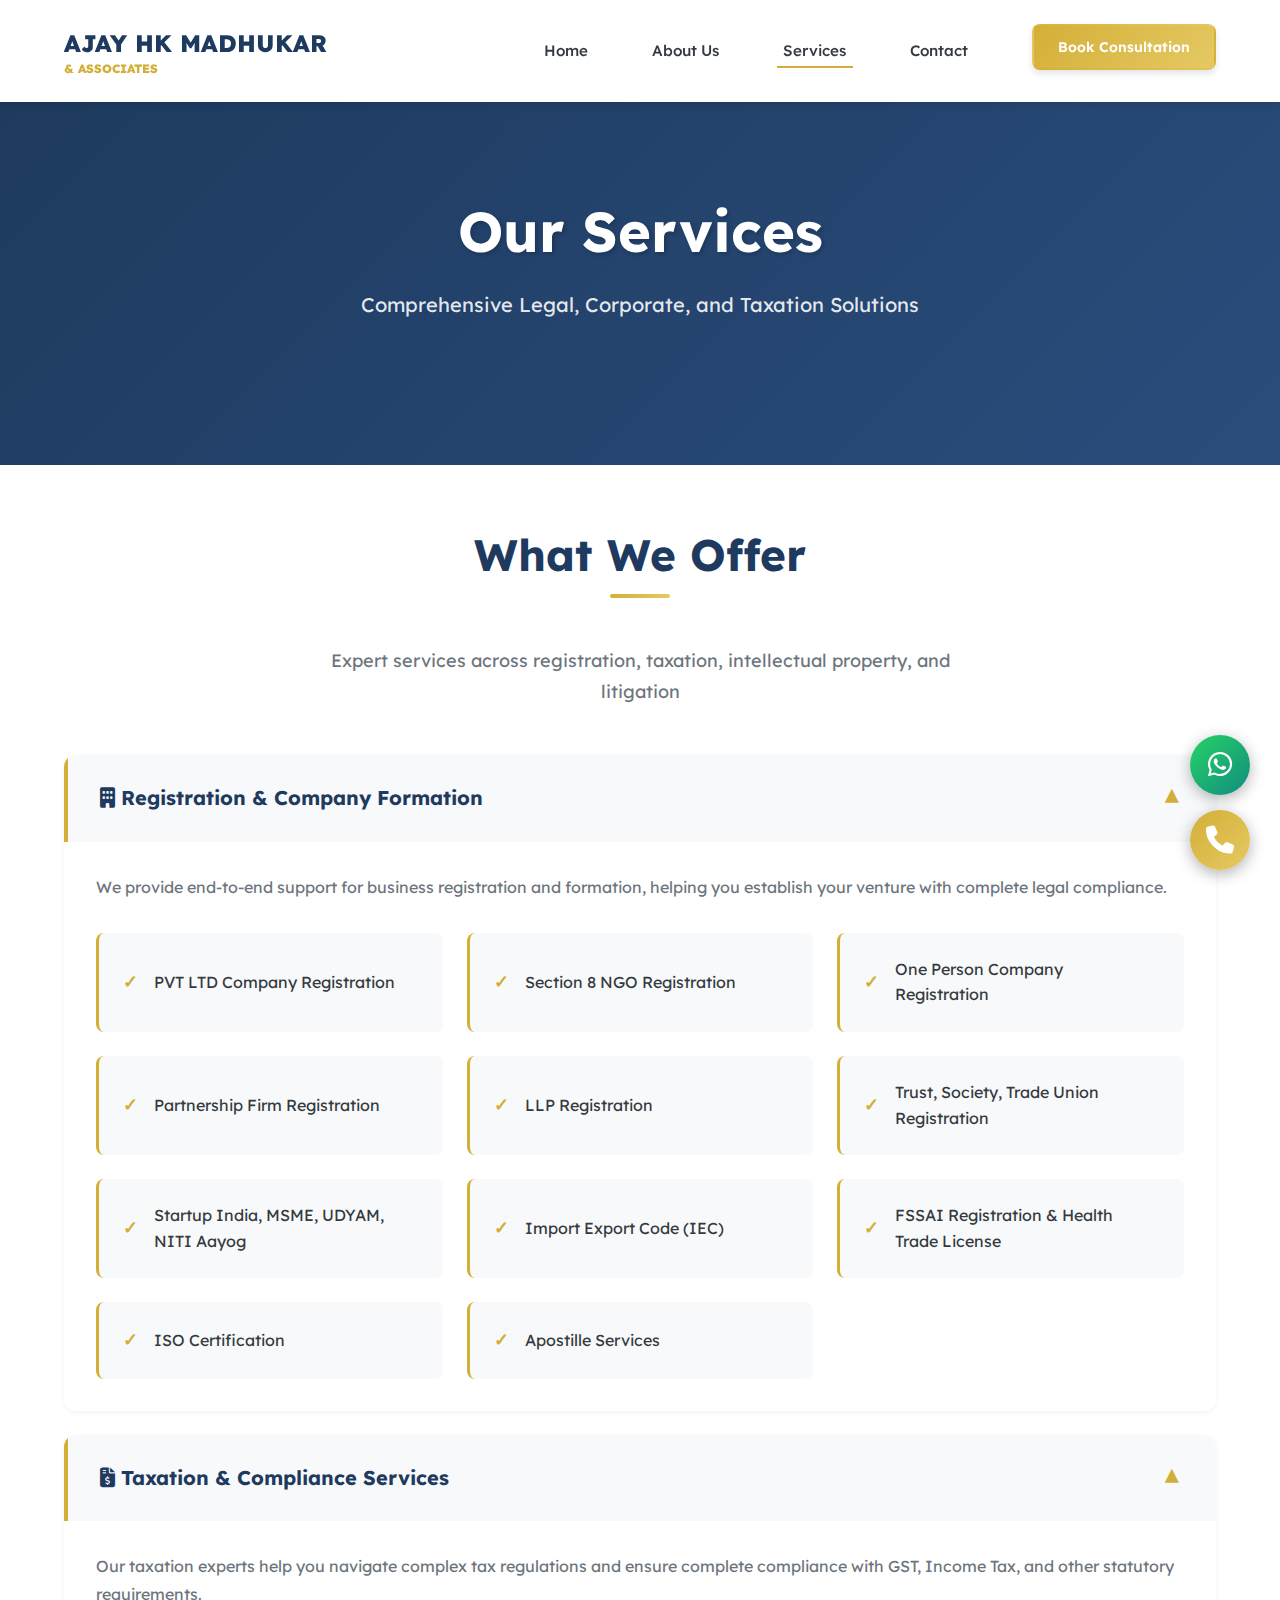
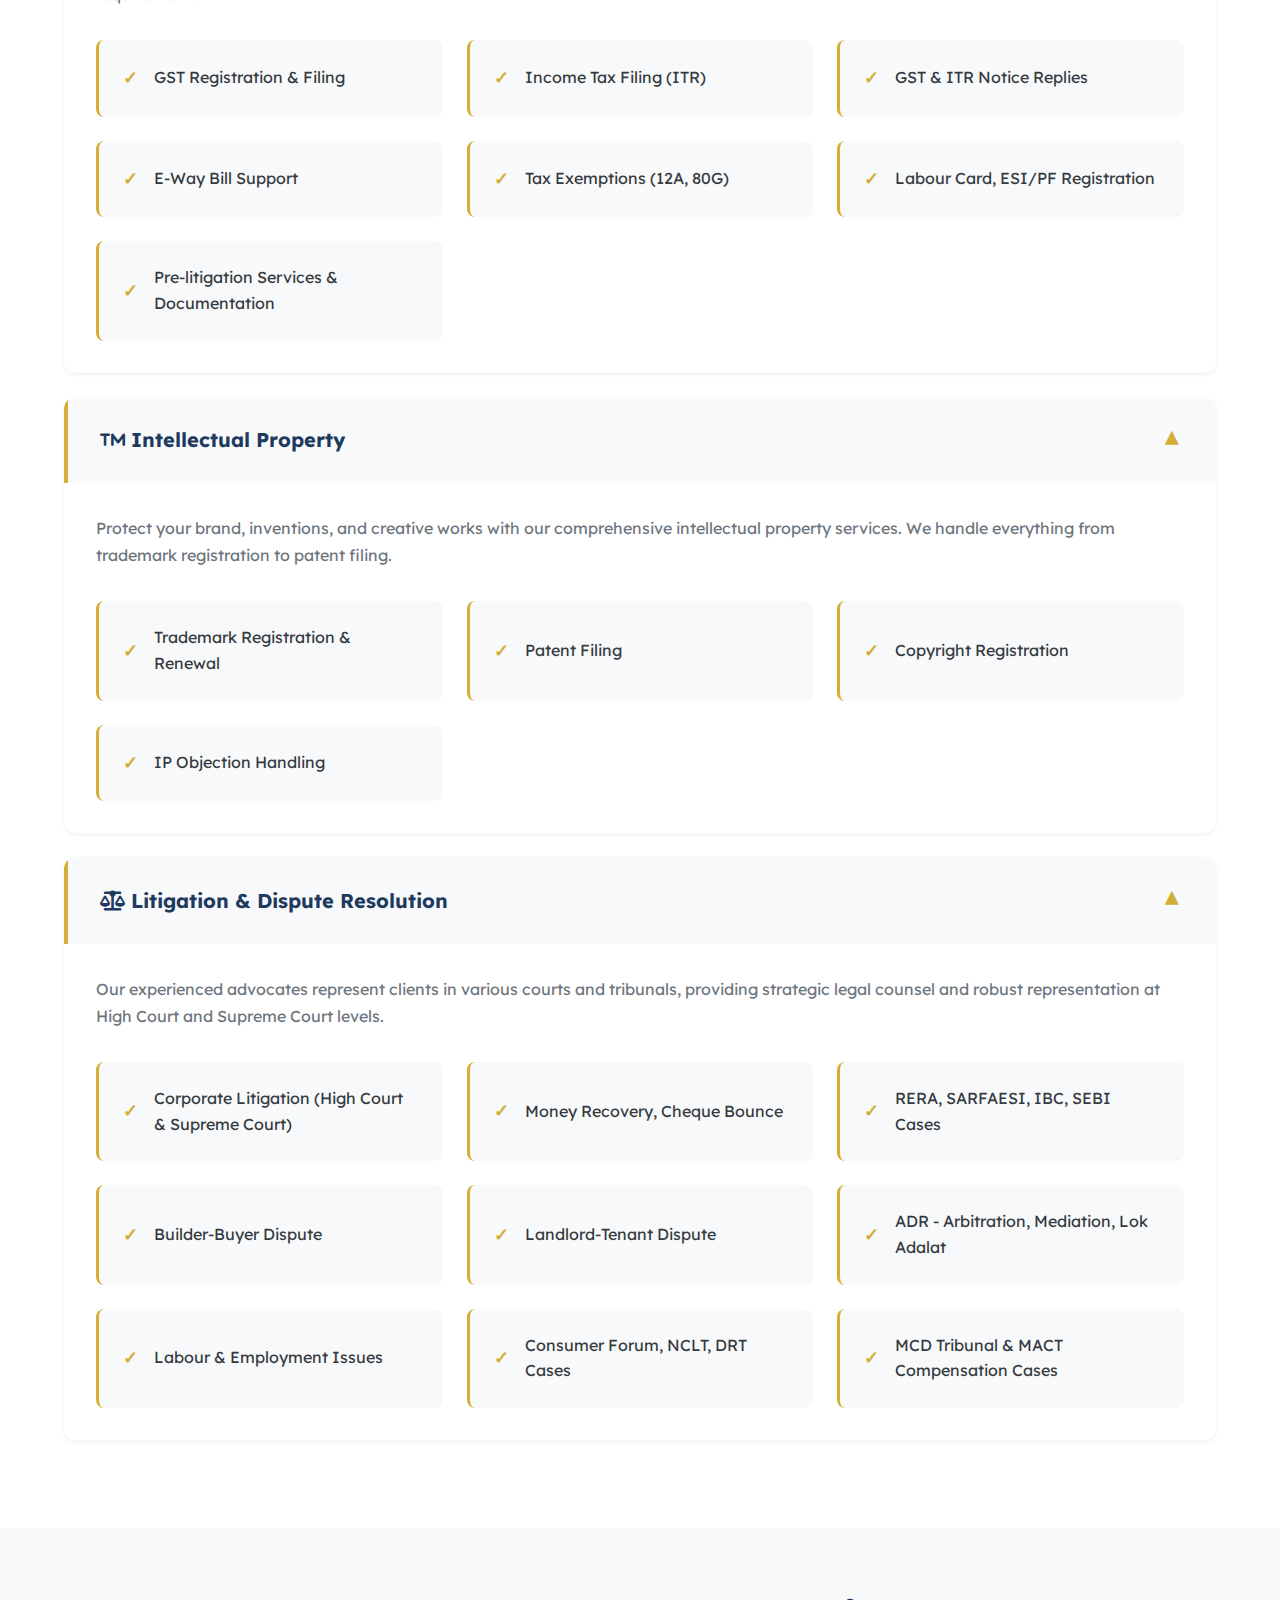
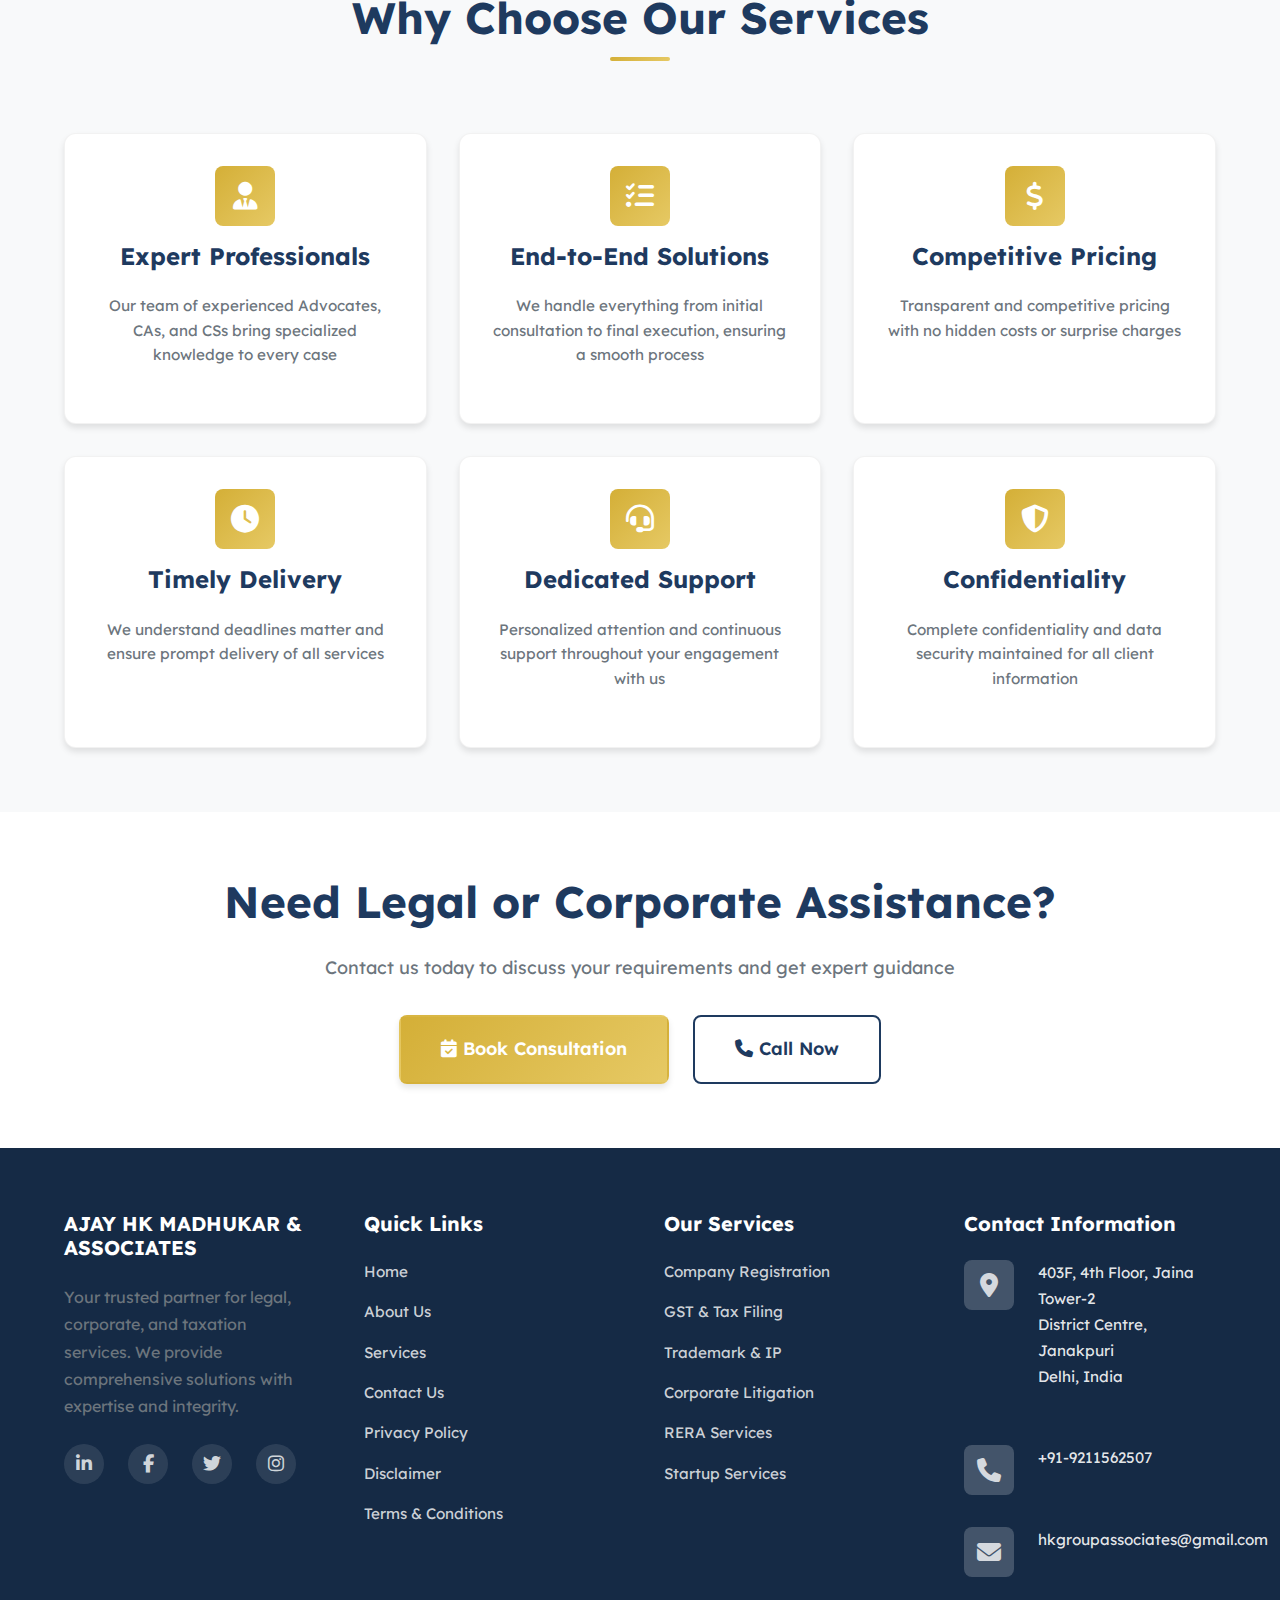
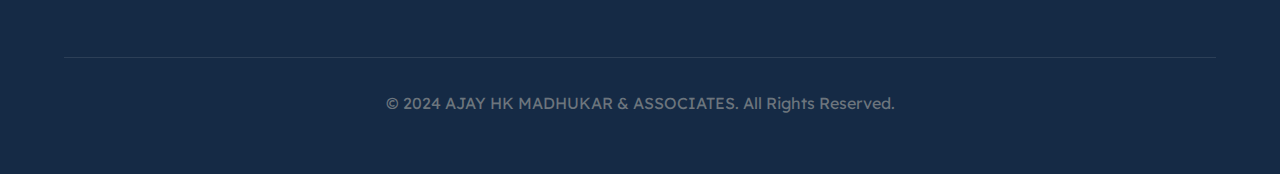
<file: services.html>
<!DOCTYPE html>
<html lang="en">

<head>
    <meta charset="UTF-8">
    <meta name="viewport" content="width=device-width, initial-scale=1.0">
    <meta name="description"
        content="Comprehensive legal and corporate services including company registration, taxation, intellectual property, and litigation services.">
    <title>Our Services | AJAY HK MADHUKAR & ASSOCIATES</title>

    <link rel="icon" type="image/x-icon" href="images/favicon.ico">
    <link rel="stylesheet" href="css/styles.css">
    <link rel="stylesheet" href="https://cdnjs.cloudflare.com/ajax/libs/font-awesome/6.4.0/css/all.min.css">
</head>

<body>
    <!-- Header & Navigation -->
    <header class="header" id="header">
        <div class="container">
            <nav class="navbar">
                <div class="logo">
                    <a href="index.html">
                        <div class="logo-text">
                            AJAY HK MADHUKAR
                            <span class="logo-subtext">& ASSOCIATES</span>
                        </div>
                    </a>
                </div>

                <button class="menu-toggle" id="menuToggle" aria-label="Toggle Navigation Menu">
                    <span></span>
                    <span></span>
                    <span></span>
                </button>

                <ul class="nav-menu" id="navMenu">
                    <li><a href="index.html" class="nav-link">Home</a></li>
                    <li><a href="about.html" class="nav-link">About Us</a></li>
                    <li><a href="services.html" class="nav-link active">Services</a></li>
                    <li><a href="contact.html" class="nav-link">Contact</a></li>
                    <li class="nav-cta">
                        <a href="contact.html" class="btn btn-primary btn-small">Book Consultation</a>
                    </li>
                </ul>
            </nav>
        </div>
    </header>

    <!-- Page Header -->
    <section class="hero section-sm">
        <div class="container">
            <div class="hero-content">
                <h1>Our Services</h1>
                <p class="hero-subtitle">
                    Comprehensive Legal, Corporate, and Taxation Solutions
                </p>
            </div>
        </div>
    </section>

    <!-- Services Section -->
    <section class="section">
        <div class="container">
            <div class="section-header">
                <h2 class="section-title">What We Offer</h2>
                <p class="section-subtitle">
                    Expert services across registration, taxation, intellectual property, and litigation
                </p>
            </div>

            <!-- Category A: Registration & Company Formation -->
            <div class="accordion active" id="registration">
                <div class="accordion-header">
                    <h3><i class="fas fa-building"></i> Registration & Company Formation</h3>
                    <span class="accordion-icon">▼</span>
                </div>
                <div class="accordion-content">
                    <div class="accordion-body">
                        <p class="mb-4">
                            We provide end-to-end support for business registration and formation, helping you establish
                            your venture with complete legal compliance.
                        </p>
                        <div class="service-list">
                            <div class="service-item">PVT LTD Company Registration</div>
                            <div class="service-item">Section 8 NGO Registration</div>
                            <div class="service-item">One Person Company Registration</div>
                            <div class="service-item">Partnership Firm Registration</div>
                            <div class="service-item">LLP Registration</div>
                            <div class="service-item">Trust, Society, Trade Union Registration</div>
                            <div class="service-item">Startup India, MSME, UDYAM, NITI Aayog</div>
                            <div class="service-item">Import Export Code (IEC)</div>
                            <div class="service-item">FSSAI Registration & Health Trade License</div>
                            <div class="service-item">ISO Certification</div>
                            <div class="service-item">Apostille Services</div>
                        </div>
                    </div>
                </div>
            </div>

            <!-- Category B: Taxation & Compliance Services -->
            <div class="accordion active" id="taxation">
                <div class="accordion-header">
                    <h3><i class="fas fa-file-invoice-dollar"></i> Taxation & Compliance Services</h3>
                    <span class="accordion-icon">▼</span>
                </div>
                <div class="accordion-content">
                    <div class="accordion-body">
                        <p class="mb-4">
                            Our taxation experts help you navigate complex tax regulations and ensure complete
                            compliance
                            with GST, Income Tax, and other statutory requirements.
                        </p>
                        <div class="service-list">
                            <div class="service-item">GST Registration & Filing</div>
                            <div class="service-item">Income Tax Filing (ITR)</div>
                            <div class="service-item">GST & ITR Notice Replies</div>
                            <div class="service-item">E-Way Bill Support</div>
                            <div class="service-item">Tax Exemptions (12A, 80G)</div>
                            <div class="service-item">Labour Card, ESI/PF Registration</div>
                            <div class="service-item">Pre-litigation Services & Documentation</div>
                        </div>
                    </div>
                </div>
            </div>

            <!-- Category C: Intellectual Property -->
            <div class="accordion active" id="intellectual-property">
                <div class="accordion-header">
                    <h3><i class="fas fa-trademark"></i> Intellectual Property</h3>
                    <span class="accordion-icon">▼</span>
                </div>
                <div class="accordion-content">
                    <div class="accordion-body">
                        <p class="mb-4">
                            Protect your brand, inventions, and creative works with our comprehensive intellectual
                            property services.
                            We handle everything from trademark registration to patent filing.
                        </p>
                        <div class="service-list">
                            <div class="service-item">Trademark Registration & Renewal</div>
                            <div class="service-item">Patent Filing</div>
                            <div class="service-item">Copyright Registration</div>
                            <div class="service-item">IP Objection Handling</div>
                        </div>
                    </div>
                </div>
            </div>

            <!-- Category D: Litigation & Dispute Resolution -->
            <div class="accordion active" id="litigation">
                <div class="accordion-header">
                    <h3><i class="fas fa-balance-scale"></i> Litigation & Dispute Resolution</h3>
                    <span class="accordion-icon">▼</span>
                </div>
                <div class="accordion-content">
                    <div class="accordion-body">
                        <p class="mb-4">
                            Our experienced advocates represent clients in various courts and tribunals, providing
                            strategic
                            legal counsel and robust representation at High Court and Supreme Court levels.
                        </p>
                        <div class="service-list">
                            <div class="service-item">Corporate Litigation (High Court & Supreme Court)</div>
                            <div class="service-item">Money Recovery, Cheque Bounce</div>
                            <div class="service-item">RERA, SARFAESI, IBC, SEBI Cases</div>
                            <div class="service-item">Builder-Buyer Dispute</div>
                            <div class="service-item">Landlord-Tenant Dispute</div>
                            <div class="service-item">ADR - Arbitration, Mediation, Lok Adalat</div>
                            <div class="service-item">Labour & Employment Issues</div>
                            <div class="service-item">Consumer Forum, NCLT, DRT Cases</div>
                            <div class="service-item">MCD Tribunal & MACT Compensation Cases</div>
                        </div>
                    </div>
                </div>
            </div>
        </div>
    </section>

    <!-- Why Choose Our Services -->
    <section class="section bg-light">
        <div class="container">
            <div class="section-header">
                <h2 class="section-title">Why Choose Our Services</h2>
            </div>

            <div class="grid grid-3">
                <div class="card text-center">
                    <div class="card-icon" style="margin: 0 auto 1rem;">
                        <i class="fas fa-user-tie"></i>
                    </div>
                    <h4>Expert Professionals</h4>
                    <p class="card-text">
                        Our team of experienced Advocates, CAs, and CSs bring specialized knowledge to every case
                    </p>
                </div>

                <div class="card text-center">
                    <div class="card-icon" style="margin: 0 auto 1rem;">
                        <i class="fas fa-tasks"></i>
                    </div>
                    <h4>End-to-End Solutions</h4>
                    <p class="card-text">
                        We handle everything from initial consultation to final execution, ensuring a smooth process
                    </p>
                </div>

                <div class="card text-center">
                    <div class="card-icon" style="margin: 0 auto 1rem;">
                        <i class="fas fa-dollar-sign"></i>
                    </div>
                    <h4>Competitive Pricing</h4>
                    <p class="card-text">
                        Transparent and competitive pricing with no hidden costs or surprise charges
                    </p>
                </div>

                <div class="card text-center">
                    <div class="card-icon" style="margin: 0 auto 1rem;">
                        <i class="fas fa-clock"></i>
                    </div>
                    <h4>Timely Delivery</h4>
                    <p class="card-text">
                        We understand deadlines matter and ensure prompt delivery of all services
                    </p>
                </div>

                <div class="card text-center">
                    <div class="card-icon" style="margin: 0 auto 1rem;">
                        <i class="fas fa-headset"></i>
                    </div>
                    <h4>Dedicated Support</h4>
                    <p class="card-text">
                        Personalized attention and continuous support throughout your engagement with us
                    </p>
                </div>

                <div class="card text-center">
                    <div class="card-icon" style="margin: 0 auto 1rem;">
                        <i class="fas fa-shield-alt"></i>
                    </div>
                    <h4>Confidentiality</h4>
                    <p class="card-text">
                        Complete confidentiality and data security maintained for all client information
                    </p>
                </div>
            </div>
        </div>
    </section>

    <!-- CTA Section -->
    <section class="section">
        <div class="container">
            <div class="text-center">
                <h2>Need Legal or Corporate Assistance?</h2>
                <p class="text-large mb-4">
                    Contact us today to discuss your requirements and get expert guidance
                </p>
                <div class="hero-cta">
                    <a href="contact.html" class="btn btn-primary btn-large">
                        <i class="fas fa-calendar-check"></i> Book Consultation
                    </a>
                    <a href="tel:+919211562507" class="btn btn-secondary btn-large">
                        <i class="fas fa-phone"></i> Call Now
                    </a>
                </div>
            </div>
        </div>
    </section>

    <!-- Floating Action Buttons -->
    <div class="floating-buttons">
        <a href="https://wa.me/919211562507" class="floating-btn whatsapp-btn" target="_blank" rel="noopener noreferrer"
            aria-label="Chat on WhatsApp">
            <i class="fab fa-whatsapp"></i>
        </a>
        <a href="tel:+919211562507" class="floating-btn call-btn" aria-label="Call Us">
            <i class="fas fa-phone"></i>
        </a>
    </div>

    <!-- Footer -->
    <footer class="footer">
        <div class="container">
            <div class="footer-content">
                <div class="footer-section">
                    <h3>AJAY HK MADHUKAR & ASSOCIATES</h3>
                    <p>
                        Your trusted partner for legal, corporate, and taxation services.
                        We provide comprehensive solutions with expertise and integrity.
                    </p>
                    <div class="social-links">
                        <a href="#" class="social-link" aria-label="LinkedIn">
                            <i class="fab fa-linkedin-in"></i>
                        </a>
                        <a href="#" class="social-link" aria-label="Facebook">
                            <i class="fab fa-facebook-f"></i>
                        </a>
                        <a href="#" class="social-link" aria-label="Twitter">
                            <i class="fab fa-twitter"></i>
                        </a>
                        <a href="#" class="social-link" aria-label="Instagram">
                            <i class="fab fa-instagram"></i>
                        </a>
                    </div>
                </div>

                <div class="footer-section">
                    <h3>Quick Links</h3>
                    <div class="footer-links">
                        <a href="index.html">Home</a>
                        <a href="about.html">About Us</a>
                        <a href="services.html">Services</a>
                        <a href="contact.html">Contact Us</a>
                        <a href="privacy.html">Privacy Policy</a>
                        <a href="disclaimer.html">Disclaimer</a>
                        <a href="terms.html">Terms & Conditions</a>
                    </div>
                </div>

                <div class="footer-section">
                    <h3>Our Services</h3>
                    <div class="footer-links">
                        <a href="services.html#registration">Company Registration</a>
                        <a href="services.html#taxation">GST & Tax Filing</a>
                        <a href="services.html#intellectual-property">Trademark & IP</a>
                        <a href="services.html#litigation">Corporate Litigation</a>
                        <a href="services.html#litigation">RERA Services</a>
                        <a href="services.html#registration">Startup Services</a>
                    </div>
                </div>

                <div class="footer-section">
                    <h3>Contact Information</h3>
                    <div class="contact-item">
                        <div class="contact-icon">
                            <i class="fas fa-map-marker-alt"></i>
                        </div>
                        <div class="contact-details">
                            <p>
                                403F, 4th Floor, Jaina Tower-2<br>
                                District Centre, Janakpuri<br>
                                Delhi, India
                            </p>
                        </div>
                    </div>
                    <div class="contact-item">
                        <div class="contact-icon">
                            <i class="fas fa-phone"></i>
                        </div>
                        <div class="contact-details">
                            <a href="tel:+919211562507">+91-9211562507</a>
                        </div>
                    </div>
                    <div class="contact-item">
                        <div class="contact-icon">
                            <i class="fas fa-envelope"></i>
                        </div>
                        <div class="contact-details">
                            <a href="mailto:hkgroupassociates@gmail.com">hkgroupassociates@gmail.com</a>
                        </div>
                    </div>
                </div>
            </div>

            <div class="footer-bottom">
                <p>&copy; 2024 AJAY HK MADHUKAR & ASSOCIATES. All Rights Reserved.</p>
            </div>
        </div>
    </footer>

    <script src="js/main.js"></script>
</body>

</html>
</file>
<file: css/styles.css>
/* ====================================
   AJAY HK MADHUKAR & ASSOCIATES
   Master Stylesheet - Modern Law Firm Website
   ==================================== */

/* Import Google Fonts */
@import url('https://fonts.googleapis.com/css2?family=Lexend:wght@300;400;500;600;700;800&display=swap');

/* ====================================
   CSS CUSTOM PROPERTIES
   ==================================== */
:root {
  /* Colors - Professional Navy & Gold Theme */
  --color-primary: #1e3a5f;
  --color-primary-dark: #152a45;
  --color-primary-light: #2a4d7c;
  --color-secondary: #d4af37;
  --color-secondary-dark: #b8942a;
  --color-secondary-light: #e6c964;

  /* Neutral Colors */
  --color-white: #ffffff;
  --color-light-gray: #f8f9fa;
  --color-gray: #6c757d;
  --color-dark-gray: #343a40;
  --color-black: #000000;

  /* Gradient */
  --gradient-primary: linear-gradient(135deg, #1e3a5f 0%, #2a4d7c 100%);
  --gradient-secondary: linear-gradient(135deg, #d4af37 0%, #e6c964 100%);
  --gradient-overlay: linear-gradient(rgba(30, 58, 95, 0.9), rgba(30, 58, 95, 0.7));

  /* Typography */
  --font-primary: 'Lexend', -apple-system, BlinkMacSystemFont, 'Segoe UI', sans-serif;
  --font-heading: 'Lexend', -apple-system, BlinkMacSystemFont, 'Segoe UI', sans-serif;

  /* Spacing */
  --spacing-xs: 0.5rem;
  --spacing-sm: 1rem;
  --spacing-md: 1.5rem;
  --spacing-lg: 2rem;
  --spacing-xl: 3rem;
  --spacing-xxl: 4rem;

  /* Border Radius */
  --radius-sm: 4px;
  --radius-md: 8px;
  --radius-lg: 12px;
  --radius-xl: 16px;

  /* Shadows */
  --shadow-sm: 0 2px 4px rgba(0, 0, 0, 0.05);
  --shadow-md: 0 4px 6px rgba(0, 0, 0, 0.1);
  --shadow-lg: 0 10px 25px rgba(0, 0, 0, 0.15);
  --shadow-xl: 0 20px 40px rgba(0, 0, 0, 0.2);

  /* Transitions */
  --transition-fast: 0.2s ease;
  --transition-base: 0.3s ease;
  --transition-slow: 0.5s ease;

  /* Container Width */
  --container-max-width: 1200px;
  --container-padding: 1.5rem;
}

/* ====================================
   RESET & BASE STYLES
   ==================================== */
* {
  margin: 0;
  padding: 0;
  box-sizing: border-box;
}

html {
  scroll-behavior: smooth;
  font-size: 16px;
}

body {
  font-family: var(--font-primary);
  color: var(--color-dark-gray);
  line-height: 1.6;
  background-color: var(--color-white);
  overflow-x: hidden;
}

img {
  max-width: 100%;
  height: auto;
  display: block;
}

a {
  text-decoration: none;
  color: inherit;
  transition: var(--transition-base);
}

ul,
ol {
  list-style: none;
}

button {
  font-family: inherit;
  cursor: pointer;
  border: none;
  outline: none;
}

/* ====================================
   TYPOGRAPHY
   ==================================== */
h1,
h2,
h3,
h4,
h5,
h6 {
  font-family: var(--font-heading);
  color: var(--color-primary);
  line-height: 1.2;
  margin-bottom: var(--spacing-md);
  font-weight: 700;
}

h1 {
  font-size: clamp(2rem, 5vw, 3.5rem);
}

h2 {
  font-size: clamp(1.75rem, 4vw, 2.75rem);
}

h3 {
  font-size: clamp(1.5rem, 3vw, 2rem);
}

h4 {
  font-size: clamp(1.25rem, 2.5vw, 1.5rem);
}

h5 {
  font-size: 1.125rem;
}

h6 {
  font-size: 1rem;
}

p {
  margin-bottom: var(--spacing-md);
  color: var(--color-gray);
  font-size: 1rem;
  line-height: 1.7;
}

.text-large {
  font-size: 1.125rem;
}

.text-small {
  font-size: 0.875rem;
}

.text-center {
  text-align: center;
}

.text-primary {
  color: var(--color-primary);
}

.text-secondary {
  color: var(--color-secondary);
}

.text-white {
  color: var(--color-white);
}

.font-weight-bold {
  font-weight: 700;
}

/* ====================================
   LAYOUT & CONTAINER
   ==================================== */
.container {
  max-width: var(--container-max-width);
  margin: 0 auto;
  padding: 0 var(--container-padding);
  width: 100%;
}

.section {
  padding: var(--spacing-xxl) 0;
}

.section-sm {
  padding: var(--spacing-xl) 0;
}

.section-lg {
  padding: 5rem 0;
}

/* ====================================
   HEADER & NAVIGATION
   ==================================== */
.header {
  background: var(--color-white);
  box-shadow: var(--shadow-md);
  position: sticky;
  top: 0;
  z-index: 1000;
  transition: var(--transition-base);
}

.header.scrolled {
  box-shadow: var(--shadow-lg);
}

.navbar {
  display: flex;
  justify-content: space-between;
  align-items: center;
  padding: var(--spacing-md) 0;
}

.logo {
  display: flex;
  align-items: center;
  gap: var(--spacing-sm);
}

.logo a {
  text-decoration: none;
  color: inherit;
  cursor: pointer;
}

.logo-text {
  font-family: var(--font-heading);
  font-size: 1.5rem;
  font-weight: 800;
  color: var(--color-primary);
}

.logo-subtext {
  font-size: 0.75rem;
  color: var(--color-secondary);
  display: block;
  margin-top: -0.25rem;
}

.nav-menu {
  display: flex;
  gap: var(--spacing-lg);
  align-items: center;
}

.nav-link {
  color: var(--color-dark-gray);
  font-weight: 500;
  font-size: 0.95rem;
  padding: var(--spacing-xs) var(--spacing-sm);
  border-radius: var(--radius-sm);
  position: relative;
}

.nav-link::after {
  content: '';
  position: absolute;
  bottom: 0;
  left: 50%;
  transform: translateX(-50%) scaleX(0);
  width: 80%;
  height: 2px;
  background: var(--color-secondary);
  transition: var(--transition-base);
}

.nav-link:hover::after,
.nav-link.active::after {
  transform: translateX(-50%) scaleX(1);
}

.nav-link:hover {
  color: var(--color-primary);
}

.nav-cta {
  margin-left: var(--spacing-sm);
}

/* Mobile Menu Toggle */
.menu-toggle {
  display: none;
  flex-direction: column;
  gap: 5px;
  background: transparent;
  padding: var(--spacing-xs);
  cursor: pointer;
}

.menu-toggle span {
  width: 25px;
  height: 3px;
  background: var(--color-primary);
  border-radius: 2px;
  transition: var(--transition-base);
}

/* ====================================
   BUTTONS
   ==================================== */
.btn {
  display: inline-block;
  padding: 0.875rem 2rem;
  font-weight: 600;
  font-size: 1rem;
  border-radius: var(--radius-md);
  transition: var(--transition-base);
  text-align: center;
  cursor: pointer;
  border: 2px solid transparent;
  position: relative;
  overflow: hidden;
}

.btn::before {
  content: '';
  position: absolute;
  top: 50%;
  left: 50%;
  transform: translate(-50%, -50%) scale(0);
  width: 100%;
  height: 100%;
  background: rgba(255, 255, 255, 0.2);
  border-radius: 50%;
  transition: transform 0.6s ease;
}

.btn:hover::before {
  transform: translate(-50%, -50%) scale(2);
}

.btn-primary {
  background: var(--gradient-secondary);
  color: var(--color-white);
  box-shadow: var(--shadow-md);
}

.btn-primary:hover {
  transform: translateY(-2px);
  box-shadow: var(--shadow-lg);
}

.btn-secondary {
  background: transparent;
  color: var(--color-primary);
  border: 2px solid var(--color-primary);
}

.btn-secondary:hover {
  background: var(--color-primary);
  color: var(--color-white);
}

.btn-outline-white {
  background: transparent;
  color: var(--color-white);
  border: 2px solid var(--color-white);
}

.btn-outline-white:hover {
  background: var(--color-white);
  color: var(--color-primary);
}

.btn-large {
  padding: 1.125rem 2.5rem;
  font-size: 1.125rem;
}

.btn-small {
  padding: 0.625rem 1.5rem;
  font-size: 0.875rem;
}

/* ====================================
   HERO SECTION
   ==================================== */
.hero {
  background: var(--gradient-primary);
  color: var(--color-white);
  padding: 6rem 0;
  position: relative;
  overflow: hidden;
}

.hero::before {
  content: '';
  position: absolute;
  top: 0;
  left: 0;
  right: 0;
  bottom: 0;
  background: url('data:image/svg+xml,<svg width="100" height="100" xmlns="http://www.w3.org/2000/svg"><line x1="0" y1="100" x2="100" y2="0" stroke="rgba(255,255,255,0.03)" stroke-width="1"/></svg>');
  opacity: 0.5;
}

.hero-content {
  position: relative;
  z-index: 1;
  max-width: 900px;
  margin: 0 auto;
  text-align: center;
}

.hero h1 {
  color: var(--color-white);
  margin-bottom: var(--spacing-md);
  text-shadow: 2px 2px 4px rgba(0, 0, 0, 0.2);
}

.hero-subtitle {
  font-size: 1.25rem;
  color: rgba(255, 255, 255, 0.9);
  margin-bottom: var(--spacing-xl);
  line-height: 1.6;
}

.hero-cta {
  display: flex;
  gap: var(--spacing-md);
  justify-content: center;
  flex-wrap: wrap;
}

/* ====================================
   CARDS
   ==================================== */
.card {
  background: var(--color-white);
  border-radius: var(--radius-lg);
  padding: var(--spacing-lg);
  box-shadow: var(--shadow-md);
  transition: var(--transition-base);
  border: 1px solid rgba(0, 0, 0, 0.05);
}

.card:hover {
  transform: translateY(-5px);
  box-shadow: var(--shadow-xl);
}

.card-icon {
  width: 60px;
  height: 60px;
  background: var(--gradient-secondary);
  border-radius: var(--radius-md);
  display: flex;
  align-items: center;
  justify-content: center;
  margin-bottom: var(--spacing-md);
  font-size: 1.75rem;
  color: var(--color-white);
}

.card-title {
  font-size: 1.25rem;
  color: var(--color-primary);
  margin-bottom: var(--spacing-sm);
}

.card-text {
  color: var(--color-gray);
  font-size: 0.95rem;
  line-height: 1.6;
}

/* Card Glass Effect */
.card-glass {
  background: rgba(255, 255, 255, 0.1);
  backdrop-filter: blur(10px);
  border: 1px solid rgba(255, 255, 255, 0.2);
}

/* ====================================
   GRID SYSTEM
   ==================================== */
.grid {
  display: grid;
  gap: var(--spacing-lg);
}

.grid-2 {
  grid-template-columns: repeat(auto-fit, minmax(300px, 1fr));
}

.grid-3 {
  grid-template-columns: repeat(auto-fit, minmax(280px, 1fr));
}

.grid-4 {
  grid-template-columns: repeat(auto-fit, minmax(250px, 1fr));
}

/* ====================================
   SECTIONS
   ==================================== */
.section-header {
  text-align: center;
  margin-bottom: var(--spacing-xl);
}

.section-title {
  position: relative;
  display: inline-block;
  padding-bottom: var(--spacing-sm);
}

.section-title::after {
  content: '';
  position: absolute;
  bottom: 0;
  left: 50%;
  transform: translateX(-50%);
  width: 60px;
  height: 4px;
  background: var(--gradient-secondary);
  border-radius: 2px;
}

.section-subtitle {
  color: var(--color-gray);
  font-size: 1.125rem;
  max-width: 700px;
  margin: var(--spacing-md) auto 0;
}

/* ====================================
   SERVICES SECTION
   ==================================== */
.service-card {
  text-align: center;
  padding: var(--spacing-xl) var(--spacing-lg);
  cursor: pointer;
}

.service-card .card-icon {
  margin: 0 auto var(--spacing-md);
}

/* ====================================
   ABOUT SECTION
   ==================================== */
.about-content {
  display: grid;
  grid-template-columns: 1fr 1fr;
  gap: var(--spacing-xl);
  align-items: center;
}

.about-image {
  border-radius: var(--radius-lg);
  overflow: hidden;
  box-shadow: var(--shadow-lg);
}

.about-text h2 {
  margin-bottom: var(--spacing-md);
}

.about-text p {
  margin-bottom: var(--spacing-md);
}

.feature-list {
  display: flex;
  flex-direction: column;
  gap: var(--spacing-sm);
  margin-top: var(--spacing-lg);
}

.feature-item {
  display: flex;
  align-items: center;
  gap: var(--spacing-sm);
  padding: var(--spacing-sm);
  background: var(--color-light-gray);
  border-radius: var(--radius-md);
  border-left: 4px solid var(--color-secondary);
}

.feature-icon {
  color: var(--color-secondary);
  font-size: 1.25rem;
}

/* ====================================
   WHY CHOOSE US SECTION
   ==================================== */
.why-choose-card {
  padding: var(--spacing-lg);
  background: var(--color-light-gray);
  border-left: 4px solid var(--color-secondary);
}

/* ====================================
   CONTACT FORM
   ==================================== */
.form-group {
  margin-bottom: var(--spacing-md);
}

.form-label {
  display: block;
  margin-bottom: var(--spacing-xs);
  font-weight: 600;
  color: var(--color-primary);
  font-size: 0.95rem;
}

.form-control {
  width: 100%;
  padding: 0.875rem 1rem;
  border: 2px solid rgba(30, 58, 95, 0.2);
  border-radius: var(--radius-md);
  font-family: var(--font-primary);
  font-size: 1rem;
  transition: var(--transition-base);
  background: var(--color-white);
}

.form-control:focus {
  outline: none;
  border-color: var(--color-secondary);
  box-shadow: 0 0 0 3px rgba(212, 175, 55, 0.1);
}

textarea.form-control {
  resize: vertical;
  min-height: 150px;
}

select.form-control {
  cursor: pointer;
  appearance: none;
  background-image: url("data:image/svg+xml,%3Csvg xmlns='http://www.w3.org/2000/svg' width='12' height='12' viewBox='0 0 12 12'%3E%3Cpath fill='%231e3a5f' d='M6 9L1 4h10z'/%3E%3C/svg%3E");
  background-repeat: no-repeat;
  background-position: right 1rem center;
  padding-right: 2.5rem;
}

.form-error {
  color: #dc3545;
  font-size: 0.875rem;
  margin-top: var(--spacing-xs);
  display: none;
}

.form-control.error {
  border-color: #dc3545;
}

.form-control.error+.form-error {
  display: block;
}

/* ====================================
   CONTACT INFO
   ==================================== */
.contact-info-card {
  background: var(--gradient-primary);
  color: var(--color-white);
  padding: var(--spacing-xl);
  border-radius: var(--radius-lg);
  box-shadow: var(--shadow-lg);
}

.contact-item {
  display: flex;
  align-items: start;
  gap: var(--spacing-md);
  margin-bottom: var(--spacing-lg);
}

.contact-icon {
  width: 50px;
  height: 50px;
  background: rgba(255, 255, 255, 0.2);
  border-radius: var(--radius-md);
  display: flex;
  align-items: center;
  justify-content: center;
  font-size: 1.5rem;
  flex-shrink: 0;
}

.contact-details h4 {
  color: var(--color-white);
  margin-bottom: var(--spacing-xs);
  font-size: 1.125rem;
}

.contact-details p,
.contact-details a {
  color: rgba(255, 255, 255, 0.9);
  font-size: 0.95rem;
}

.contact-details a:hover {
  color: var(--color-secondary);
}

/* ====================================
   FOOTER
   ==================================== */
.footer {
  background: var(--color-primary-dark);
  color: rgba(255, 255, 255, 0.8);
  padding: var(--spacing-xxl) 0 var(--spacing-lg);
}

.footer-content {
  display: grid;
  grid-template-columns: repeat(auto-fit, minmax(250px, 1fr));
  gap: var(--spacing-xl);
  margin-bottom: var(--spacing-xl);
}

.footer-section h3 {
  color: var(--color-white);
  margin-bottom: var(--spacing-md);
  font-size: 1.25rem;
}

.footer-links {
  display: flex;
  flex-direction: column;
  gap: var(--spacing-sm);
}

.footer-links a {
  color: rgba(255, 255, 255, 0.8);
  transition: var(--transition-base);
  font-size: 0.95rem;
}

.footer-links a:hover {
  color: var(--color-secondary);
  padding-left: var(--spacing-xs);
}

.social-links {
  display: flex;
  gap: var(--spacing-md);
  margin-top: var(--spacing-md);
}

.social-link {
  width: 40px;
  height: 40px;
  background: rgba(255, 255, 255, 0.1);
  border-radius: 50%;
  display: flex;
  align-items: center;
  justify-content: center;
  font-size: 1.125rem;
  transition: var(--transition-base);
}

.social-link:hover {
  background: var(--color-secondary);
  color: var(--color-white);
  transform: translateY(-3px);
}

.footer-bottom {
  border-top: 1px solid rgba(255, 255, 255, 0.1);
  padding-top: var(--spacing-lg);
  text-align: center;
  font-size: 0.875rem;
}

/* ====================================
   ACCORDION (for Services)
   ==================================== */
.accordion {
  background: var(--color-white);
  border-radius: var(--radius-lg);
  overflow: hidden;
  margin-bottom: var(--spacing-md);
  box-shadow: var(--shadow-sm);
}

.accordion-header {
  background: var(--color-light-gray);
  padding: var(--spacing-md) var(--spacing-lg);
  cursor: pointer;
  display: flex;
  justify-content: space-between;
  align-items: center;
  transition: var(--transition-base);
  border-left: 4px solid var(--color-secondary);
}

.accordion-header:hover {
  background: rgba(212, 175, 55, 0.1);
}

.accordion-header h3 {
  margin: 0;
  font-size: 1.25rem;
  color: var(--color-primary);
}

.accordion-icon {
  font-size: 1.5rem;
  color: var(--color-secondary);
  transition: var(--transition-base);
}

.accordion.active .accordion-icon {
  transform: rotate(180deg);
}

.accordion-content {
  max-height: 0;
  overflow: hidden;
  transition: max-height 0.4s ease;
}

.accordion.active .accordion-content {
  max-height: 2000px;
}

.accordion-body {
  padding: var(--spacing-lg);
}

.service-list {
  display: grid;
  grid-template-columns: repeat(auto-fill, minmax(280px, 1fr));
  gap: var(--spacing-md);
}

.service-item {
  background: var(--color-light-gray);
  padding: var(--spacing-md);
  border-radius: var(--radius-md);
  display: flex;
  align-items: center;
  gap: var(--spacing-sm);
  transition: var(--transition-base);
  border-left: 3px solid var(--color-secondary);
}

.service-item:hover {
  background: rgba(212, 175, 55, 0.1);
  transform: translateX(5px);
}

.service-item::before {
  content: '✓';
  color: var(--color-secondary);
  font-weight: bold;
  font-size: 1.125rem;
}

/* ====================================
   UTILITIES
   ==================================== */
.mt-1 {
  margin-top: var(--spacing-xs);
}

.mt-2 {
  margin-top: var(--spacing-sm);
}

.mt-3 {
  margin-top: var(--spacing-md);
}

.mt-4 {
  margin-top: var(--spacing-lg);
}

.mt-5 {
  margin-top: var(--spacing-xl);
}

.mb-1 {
  margin-bottom: var(--spacing-xs);
}

.mb-2 {
  margin-bottom: var(--spacing-sm);
}

.mb-3 {
  margin-bottom: var(--spacing-md);
}

.mb-4 {
  margin-bottom: var(--spacing-lg);
}

.mb-5 {
  margin-bottom: var(--spacing-xl);
}

.bg-light {
  background-color: var(--color-light-gray);
}

.bg-primary {
  background: var(--gradient-primary);
}

.bg-white {
  background-color: var(--color-white);
}

/* ====================================
   RESPONSIVE DESIGN
   ==================================== */

/* Tablet: 768px - 1024px */
@media (max-width: 1024px) {
  :root {
    --container-padding: 1.25rem;
  }

  .about-content {
    grid-template-columns: 1fr;
  }

  .grid-4 {
    grid-template-columns: repeat(auto-fit, minmax(200px, 1fr));
  }
}

/* Mobile: 320px - 767px */
@media (max-width: 767px) {
  :root {
    --container-padding: 1rem;
    --spacing-xl: 2rem;
    --spacing-xxl: 2.5rem;
  }

  /* Mobile Navigation */
  .menu-toggle {
    display: flex;
  }

  .nav-menu {
    position: fixed;
    top: 70px;
    left: -100%;
    width: 100%;
    height: calc(100vh - 70px);
    background: var(--color-white);
    flex-direction: column;
    align-items: flex-start;
    padding: var(--spacing-lg);
    box-shadow: var(--shadow-lg);
    transition: left var(--transition-base);
    gap: var(--spacing-md);
  }

  .nav-menu.active {
    left: 0;
  }

  .nav-link {
    width: 100%;
    padding: var(--spacing-sm);
  }

  .nav-cta {
    margin-left: 0;
    width: 100%;
  }

  .nav-cta .btn {
    width: 100%;
  }

  /* Hero */
  .hero {
    padding: 3rem 0;
  }

  .hero-cta {
    flex-direction: column;
  }

  .hero-cta .btn {
    width: 100%;
  }

  /* Grids */
  .grid-2,
  .grid-3,
  .grid-4 {
    grid-template-columns: 1fr;
  }

  /* Footer */
  .footer-content {
    grid-template-columns: 1fr;
  }

  /* Services */
  .service-list {
    grid-template-columns: 1fr;
  }

  /* Sections */
  .section {
    padding: var(--spacing-xl) 0;
  }
}

/* Small Mobile */
@media (max-width: 480px) {
  .btn {
    padding: 0.75rem 1.5rem;
    font-size: 0.9rem;
  }

  .card {
    padding: var(--spacing-md);
  }
}

/* ====================================
   ANIMATIONS
   ==================================== */
@keyframes fadeInUp {
  from {
    opacity: 0;
    transform: translateY(30px);
  }

  to {
    opacity: 1;
    transform: translateY(0);
  }
}

@keyframes fadeIn {
  from {
    opacity: 0;
  }

  to {
    opacity: 1;
  }
}

.fade-in-up {
  animation: fadeInUp 0.6s ease forwards;
}

.fade-in {
  animation: fadeIn 0.6s ease forwards;
}

/* ====================================
   FLOATING ACTION BUTTONS
   ==================================== */
.floating-buttons {
  position: fixed;
  bottom: 30px;
  right: 30px;
  display: flex;
  flex-direction: column;
  gap: 15px;
  z-index: 999;
}

.floating-btn {
  width: 60px;
  height: 60px;
  border-radius: 50%;
  display: flex;
  align-items: center;
  justify-content: center;
  font-size: 1.75rem;
  color: var(--color-white);
  box-shadow: 0 4px 15px rgba(0, 0, 0, 0.3);
  transition: all var(--transition-base);
  cursor: pointer;
  position: relative;
  overflow: hidden;
}

.floating-btn::before {
  content: '';
  position: absolute;
  top: 0;
  left: 0;
  width: 100%;
  height: 100%;
  background: rgba(255, 255, 255, 0.2);
  transform: scale(0);
  transition: transform 0.4s ease;
  border-radius: 50%;
}

.floating-btn:hover::before {
  transform: scale(1);
}

.floating-btn:hover {
  transform: translateY(-5px) scale(1.05);
  box-shadow: 0 8px 25px rgba(0, 0, 0, 0.4);
}

.whatsapp-btn {
  background: linear-gradient(135deg, #25D366 0%, #128C7E 100%);
  animation: pulse 2s infinite;
}

.whatsapp-btn:hover {
  background: linear-gradient(135deg, #128C7E 0%, #075E54 100%);
}

.call-btn {
  background: var(--gradient-secondary);
}

.call-btn:hover {
  background: linear-gradient(135deg, #b8942a 0%, #d4af37 100%);
}

/* Pulse animation for WhatsApp button */
@keyframes pulse {

  0%,
  100% {
    box-shadow: 0 4px 15px rgba(37, 211, 102, 0.4);
  }

  50% {
    box-shadow: 0 4px 25px rgba(37, 211, 102, 0.6);
  }
}

/* Responsive - Smaller buttons on mobile */
@media (max-width: 768px) {
  .floating-buttons {
    bottom: 20px;
    right: 20px;
    gap: 12px;
  }

  .floating-btn {
    width: 50px;
    height: 50px;
    font-size: 1.5rem;
  }
}

/* ====================================
   ACCESSIBILITY
   ==================================== */
.sr-only {
  position: absolute;
  width: 1px;
  height: 1px;
  padding: 0;
  margin: -1px;
  overflow: hidden;
  clip: rect(0, 0, 0, 0);
  white-space: nowrap;
  border: 0;
}

/* Focus visible for keyboard navigation */
a:focus-visible,
button:focus-visible,
.form-control:focus-visible {
  outline: 3px solid var(--color-secondary);
  outline-offset: 2px;
}

/* ====================================
   RESPONSIVE STYLES
   ==================================== */

/* Hamburger Menu Animation */
.menu-toggle.active span:nth-child(1) {
  transform: rotate(45deg) translate(7px, 7px);
}

.menu-toggle.active span:nth-child(2) {
  opacity: 0;
}

.menu-toggle.active span:nth-child(3) {
  transform: rotate(-45deg) translate(7px, -7px);
}

/* Prevent body scroll when menu is open */
body.menu-open {
  overflow: hidden;
}

@media (max-width: 768px) {

  /* Show hamburger menu on mobile */
  .menu-toggle {
    display: flex;
    z-index: 1001;
  }

  /* Hide navigation by default on mobile */
  .nav-menu {
    position: fixed;
    top: 0;
    right: -100%;
    width: 280px;
    height: 100vh;
    background: var(--color-white);
    flex-direction: column;
    padding: 5rem 2rem 2rem;
    gap: 0;
    box-shadow: -5px 0 15px rgba(0, 0, 0, 0.1);
    transition: right 0.3s ease;
    overflow-y: auto;
    z-index: 1000;
  }

  /* Show navigation when active */
  .nav-menu.active {
    right: 0;
  }

  /* Style nav links for mobile */
  .nav-menu li {
    width: 100%;
    margin-bottom: 0;
  }

  .nav-link {
    display: block;
    padding: 1rem;
    font-size: 1.1rem;
    border-bottom: 1px solid rgba(0, 0, 0, 0.05);
  }

  .nav-link::after {
    display: none;
  }

  .nav-cta {
    margin-left: 0;
    margin-top: 1rem;
  }

  .nav-cta .btn {
    width: 100%;
    text-align: center;
  }

  /* Overlay when menu is open */
  body.menu-open::before {
    content: '';
    position: fixed;
    top: 0;
    left: 0;
    width: 100%;
    height: 100%;
    background: rgba(0, 0, 0, 0.5);
    z-index: 999;
  }

  /* Adjust hero section for mobile */
  .hero {
    padding: 4rem 0;
  }

  /* Adjust grid layouts for mobile */
  .grid-2,
  .grid-3,
  .grid-4 {
    grid-template-columns: 1fr;
  }

  /* About content layout */
  .about-content {
    grid-template-columns: 1fr;
  }

  /* Floating buttons - smaller on mobile */
  .floating-buttons {
    bottom: 20px;
    right: 20px;
  }

  .floating-btn {
    width: 50px;
    height: 50px;
    font-size: 1.5rem;
  }
}

@media (max-width: 480px) {
  .container {
    padding: 0 1rem;
  }

  h1 {
    font-size: 2rem;
  }

  h2 {
    font-size: 1.75rem;
  }

  .btn-large {
    padding: 1rem 1.5rem;
    font-size: 1rem;
  }

  .hero-cta {
    flex-direction: column;
    gap: 1rem;
  }

  .hero-cta .btn {
    width: 100%;
  }
}

/* ====================================
   PRINT STYLES
   ==================================== */
@media print {

  .header,
  .footer,
  .btn,
  .menu-toggle {
    display: none;
  }

  body {
    color: black;
  }

  a {
    text-decoration: underline;
  }
}
</file>
